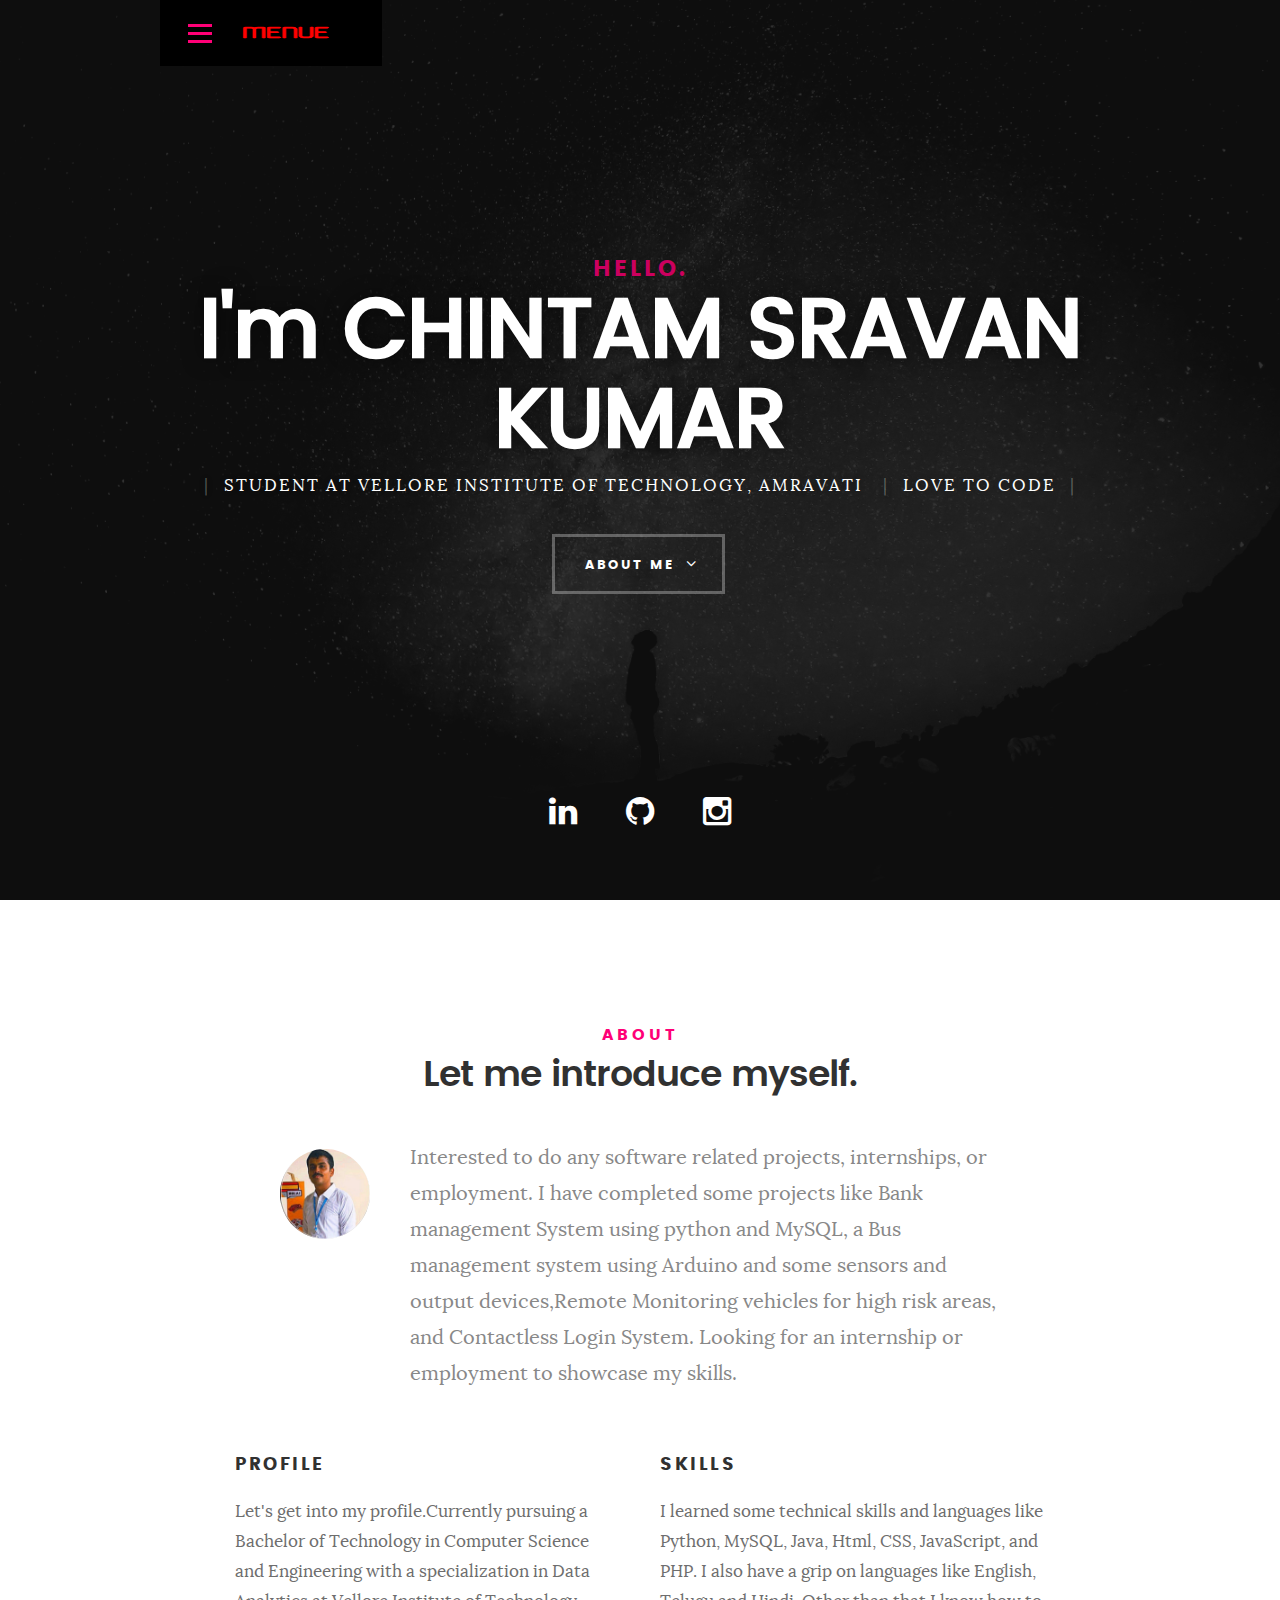
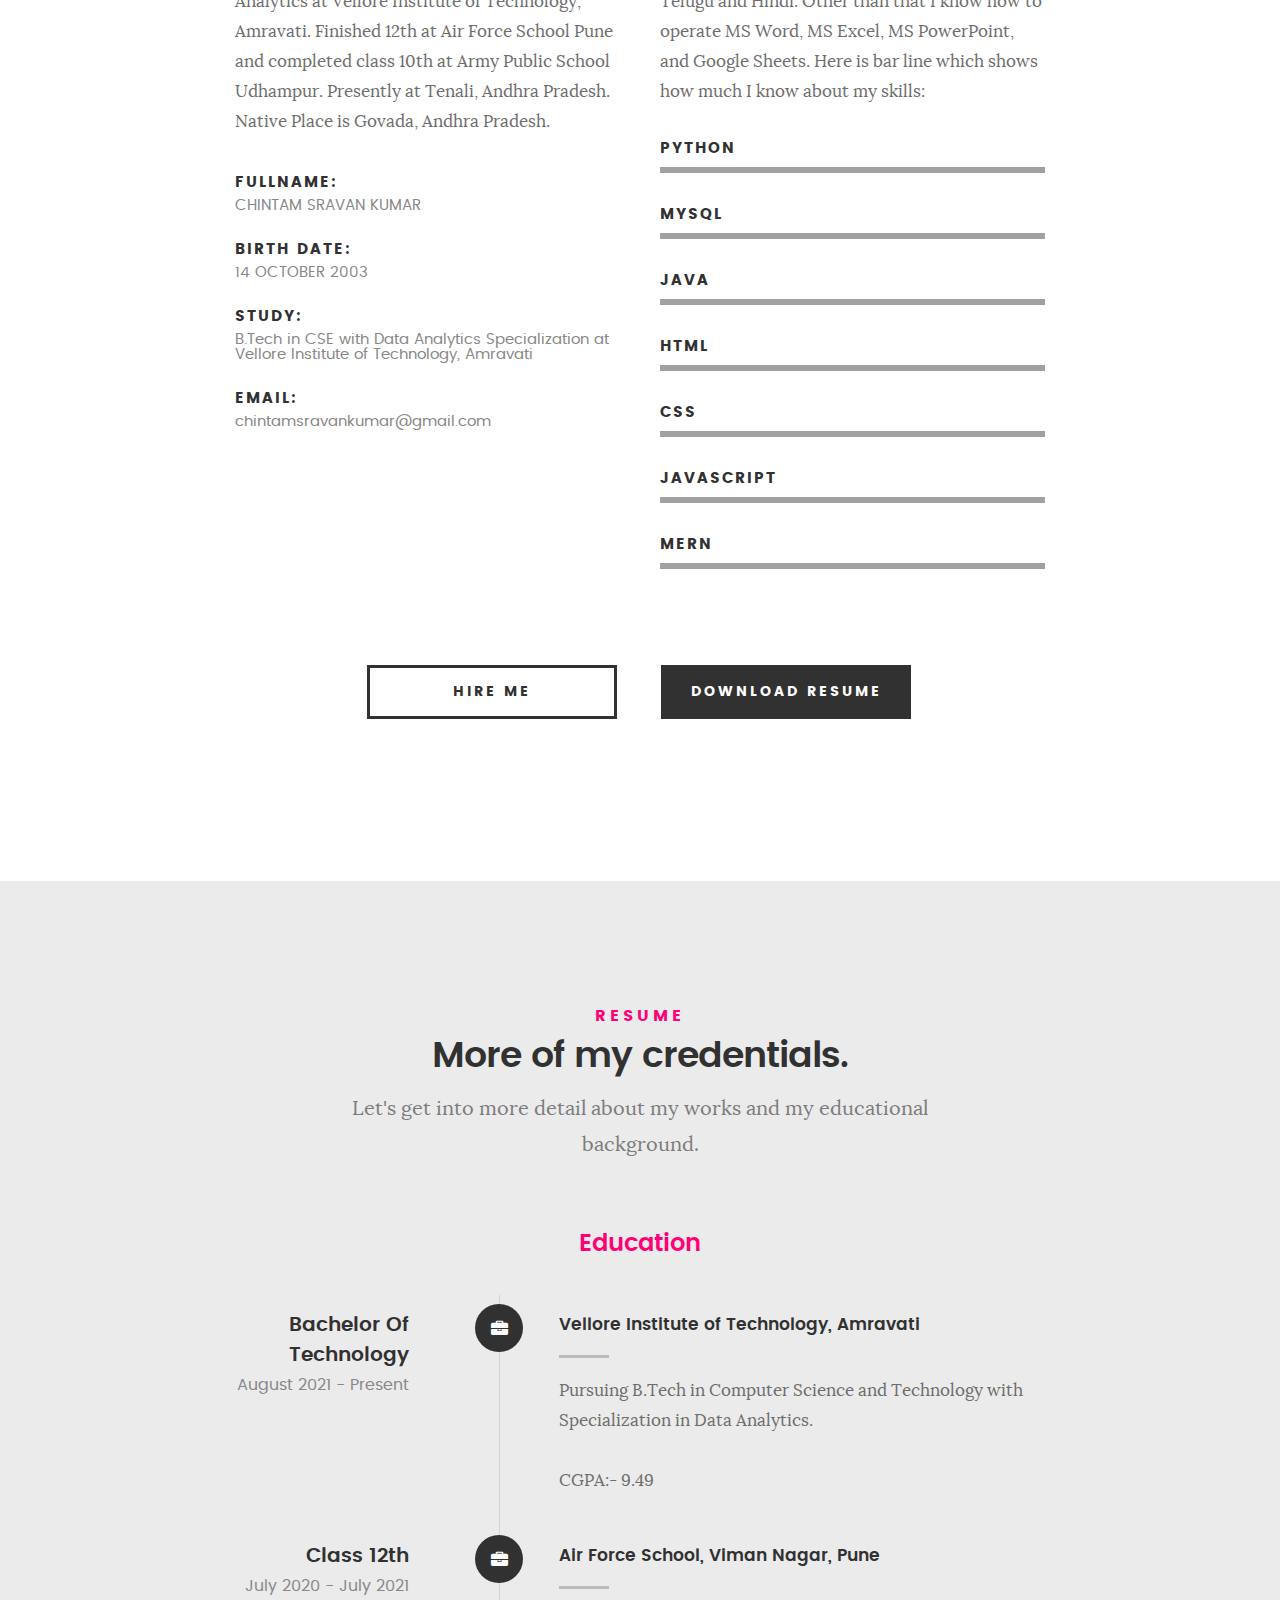
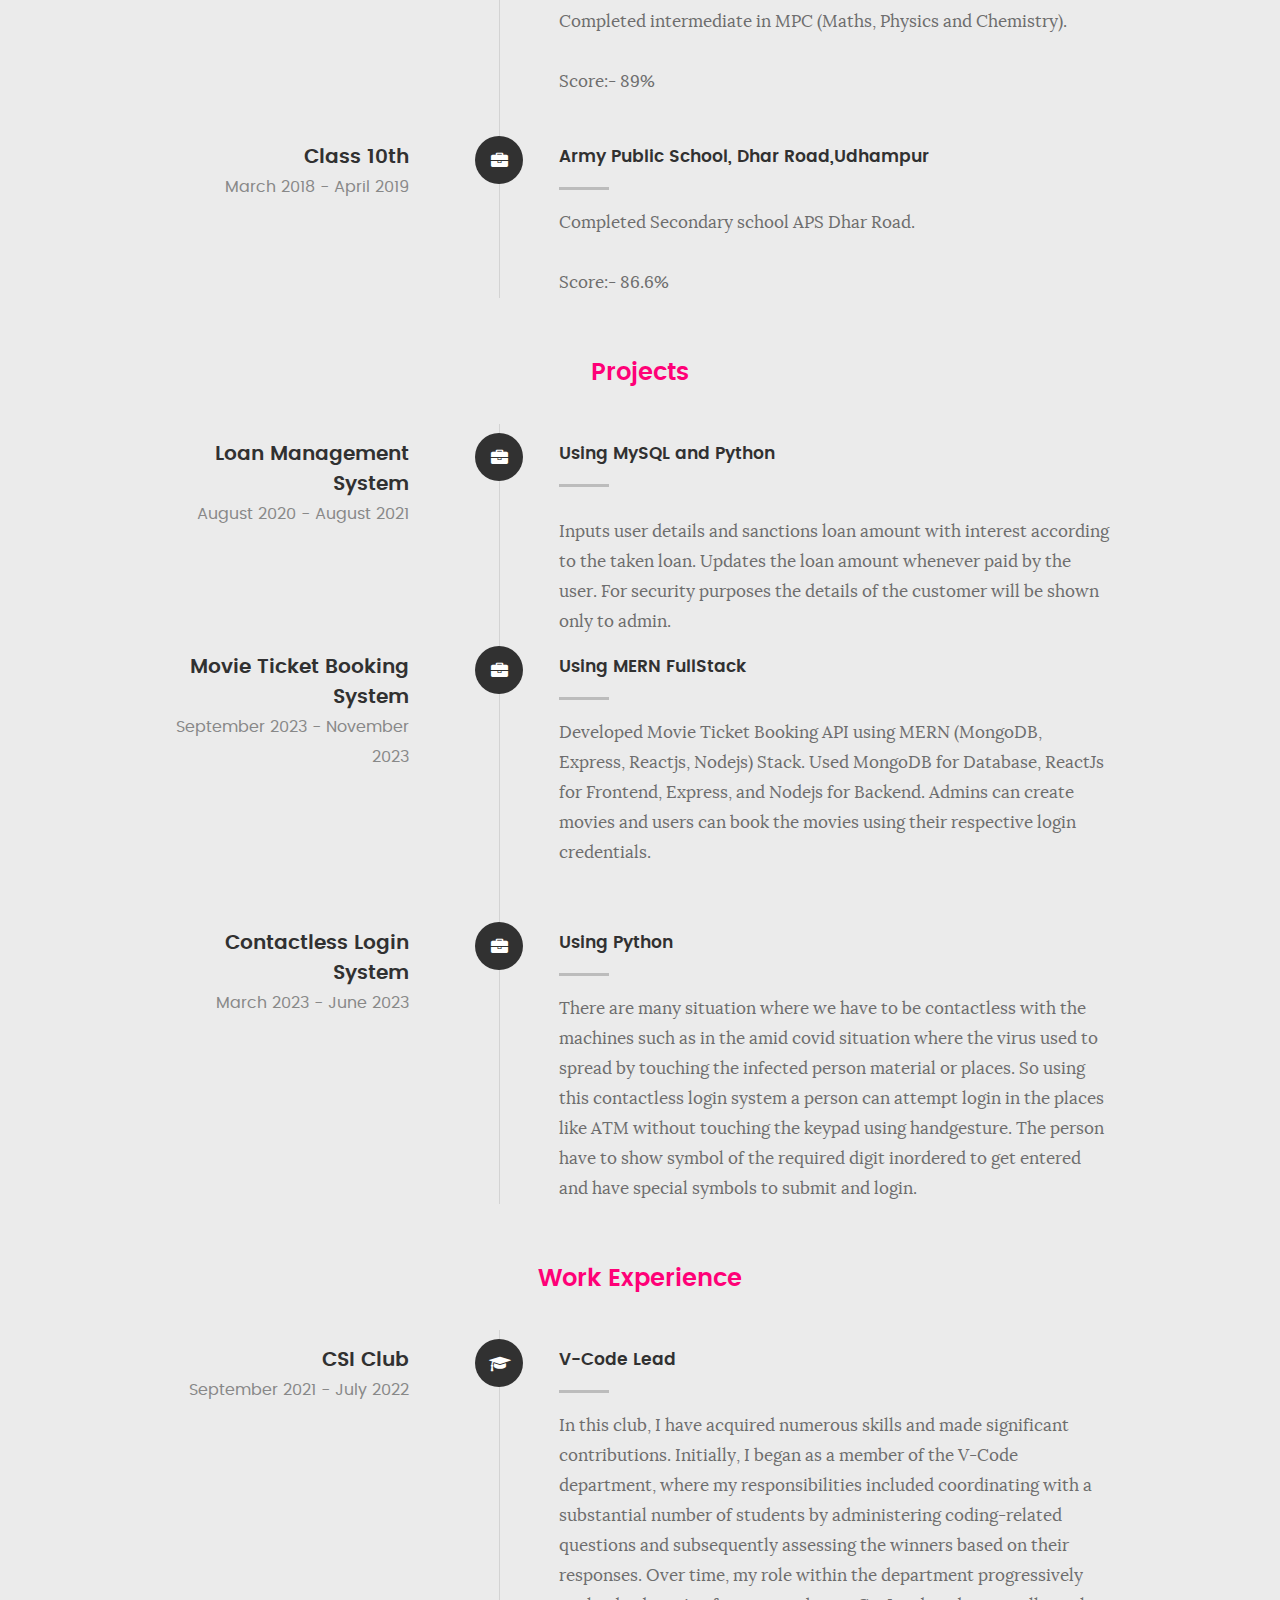
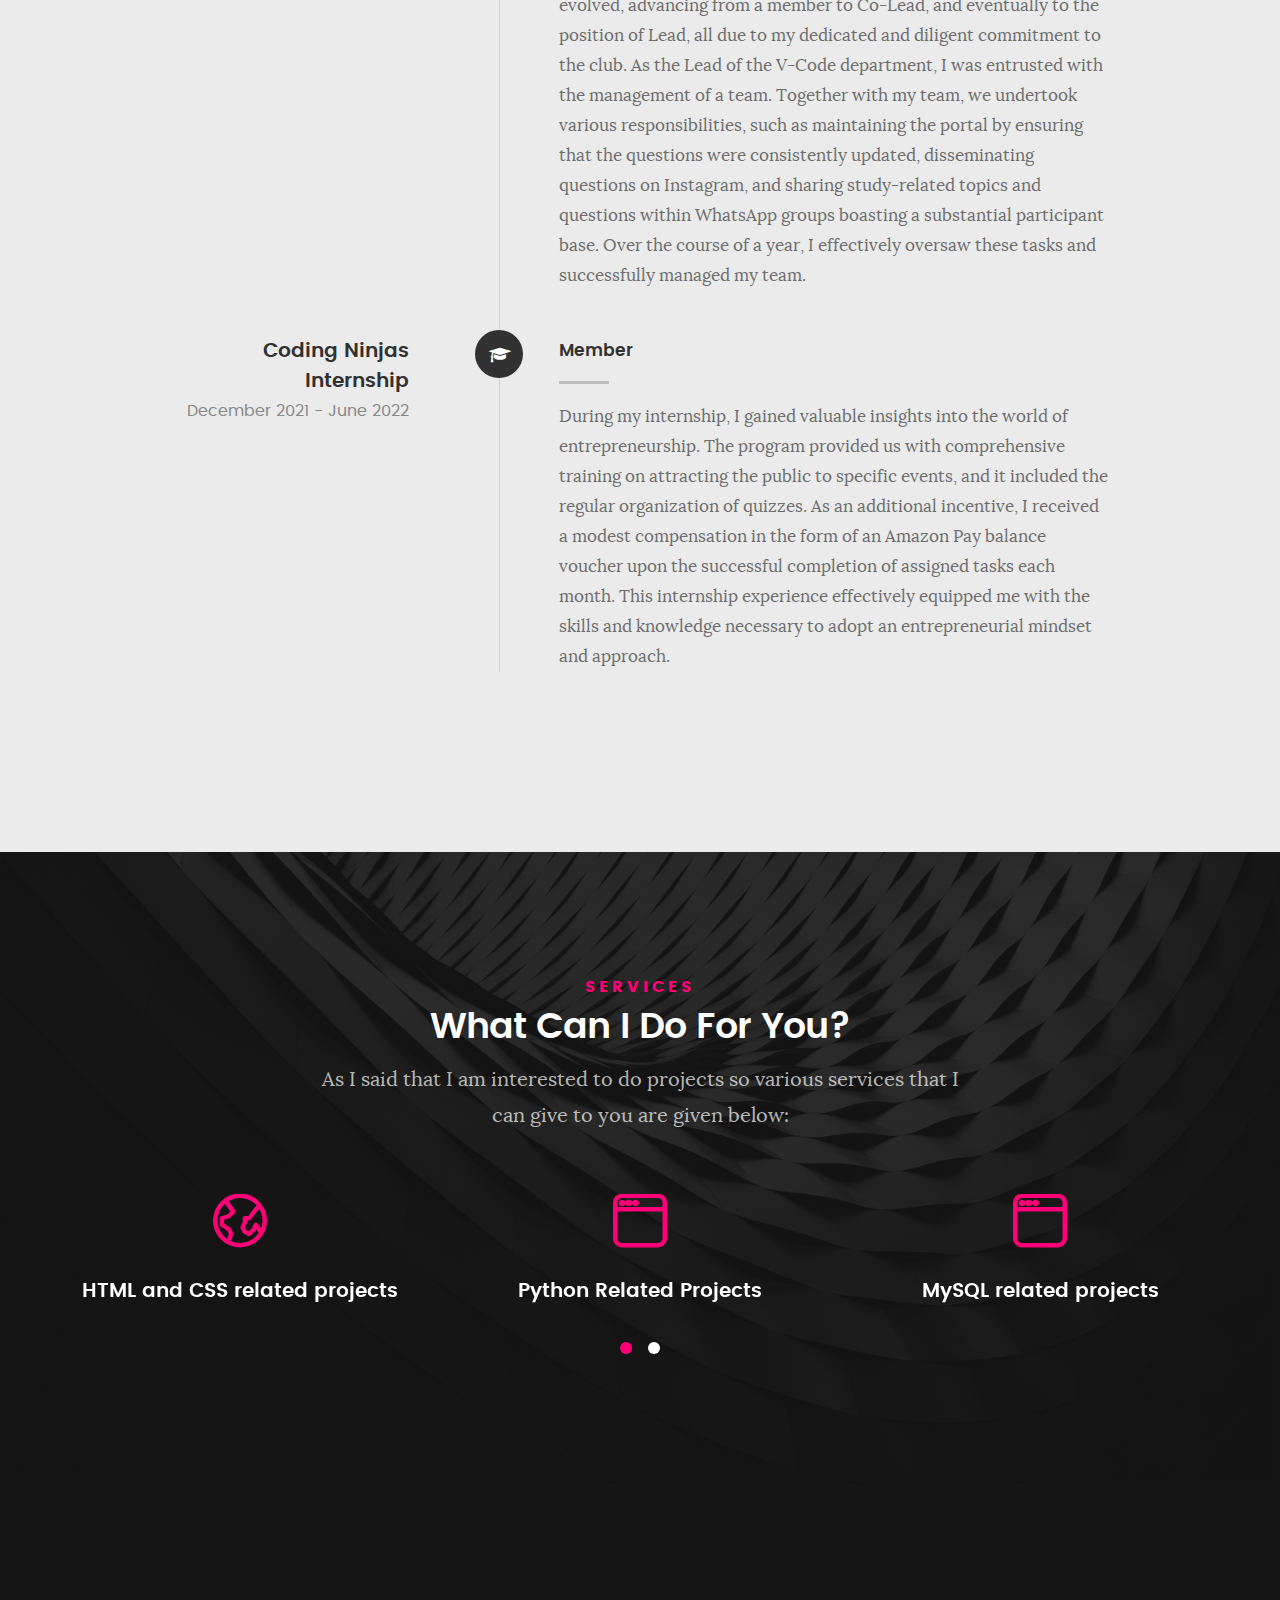
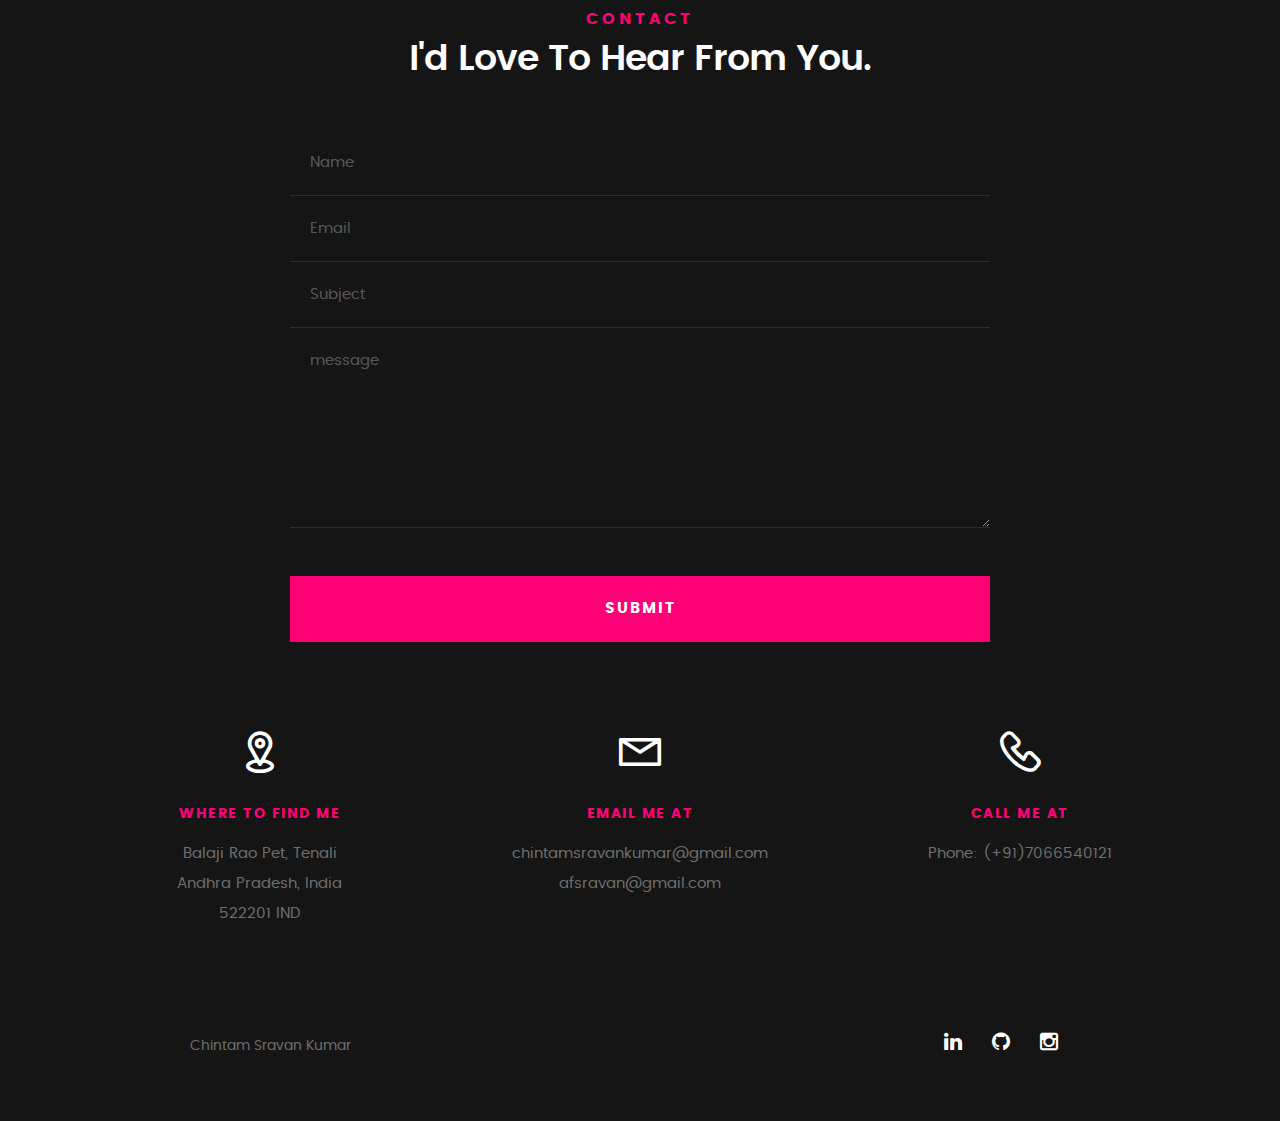
<file: index.html>
<!DOCTYPE html>
<html class="no-js" lang="en">
<head>
	<title>CHINTAM SRAVAN KUMAR</title>

   <link rel="stylesheet" href="css/base.css">  
   <link rel="stylesheet" href="css/main.css">
   <link rel="stylesheet" href="css/vendor.css">     

	<script src="js/modernizr.js"></script>
	<script src="js/pace.min.js"></script>

	<link rel="icon" type="image/png" href="favicon.jpg">

</head>

<body id="top">
   <header>   	
   	<div class="row">
   		<div class="top-bar">
   			<a class="menu-toggle" ><span>Menu</span></a>

	   		<div class="logo">
		         <a href="index.html">CHINTAM SRAVAN KUMAR</a>
		      </div>		      

		   	<nav id="main-nav-wrap">
					<ul class="main-navigation">
						<li class="current"><a class="smoothscroll"  href="#intro" title="">Home</a></li>
						<li><a class="smoothscroll"  href="#about" title="">About</a></li>
						<li><a class="smoothscroll"  href="#resume" title="">Resume</a></li>
						<li><a class="smoothscroll"  href="#services" title="">Services</a></li>					
						<li><a class="smoothscroll"  href="#contact" title="">Contact</a></li>	
					
					</ul>
				</nav>    		
   		</div>
   		
   	</div>		
   </header>

   <section id="intro">   

   	<div class="intro-overlay"></div>	

   	<div class="intro-content">
   		<div class="row">

   			<div class="col-twelve">

	   			<h5>Hello.</h5>
	   			<h1>I'm CHINTAM SRAVAN KUMAR</h1>

	   			<p class="intro-position">
	   				<span>STUDENT AT VELLORE INSTITUTE OF TECHNOLOGY, AMRAVATI </span>
	   				<span>LOVE TO CODE</span> 
	   			</p>

	   			<a class="button stroke smoothscroll"  href="#about" title="">About Me</a>

	   		</div>  
   			
   		</div>   		 		
   	</div>

   	<ul class="intro-social">        
         <li><a href="https://www.linkedin.com/in/chintam-sravan-kumar-ab81a021b/"><i class="fa fa-linkedin"></i></a></li>
         <li><a href="https://github.com/CHINTAM-SRAVAN"><i class="fa fa-github"></i></a></li>
		 <li><a href="https://www.instagram.com/chintam_sravan_kumar/"><i class="fa fa-instagram"></i></a></li>
      </ul>    	

   </section>
   <section id="about">  

   	<div class="row section-intro">
   		<div class="col-twelve">

   			<h5>About</h5>
   			<h1>Let me introduce myself.</h1>

   			<div class="intro-info">

   				<img src="favicon.jpg" alt="Profile Picture">

   				<p class="lead">Interested to do any software related projects, internships, or employment. I have completed some projects like Bank management System using python and MySQL, a Bus management system using Arduino and some sensors and output devices,Remote Monitoring vehicles for high risk areas, and Contactless Login System. Looking for an internship or employment to showcase my skills. </p>
   			</div>   			

   		</div>   		
   	</div>

   	<div class="row about-content">

   		<div class="col-six tab-full">

   			<h3>Profile</h3>
   			<p>Let's get into my profile.Currently pursuing a Bachelor of Technology in Computer Science and Engineering with a specialization in Data Analytics at Vellore Institute of Technology, Amravati.
				Finished 12th at Air Force School Pune and completed class 10th at Army Public School Udhampur. Presently at Tenali, Andhra Pradesh. Native Place is Govada, Andhra Pradesh.   </p>

   			<ul class="info-list">
   				<li>
   					<strong>Fullname:</strong>
   					<span>CHINTAM SRAVAN KUMAR</span>
   				</li>
   				<li>
   					<strong>Birth Date:</strong>
   					<span>14 OCTOBER 2003</span>
   				</li>
   				<li>
   					<strong>STUDY:</strong>
   					<span>B.Tech in CSE with Data Analytics Specialization at Vellore Institute of Technology, Amravati</span>
   				</li>
   				<li>
   					<strong>Email:</strong>
   					<span>chintamsravankumar@gmail.com</span>
   				</li>

   			</ul>

   		</div>

   		<div class="col-six tab-full">

   			<h3>Skills</h3>
   			<p>I learned some technical skills and languages like Python, MySQL, Java, Html, CSS, JavaScript, and PHP. I also have a grip on languages like English, Telugu and Hindi. Other than that I know how to operate MS Word, MS Excel, MS PowerPoint, and  Google Sheets. Here is bar line which shows how much I know about my skills:</p>

				<ul class="skill-bars">
				   <li>
				   	<strong>Python</strong>
				   </li>
				   <li>
				   	<strong>MySQL</strong>
				   </li>
				   <li>
				   	<strong>Java</strong>
				   </li>
				   <li>
				   	<strong>HTML</strong>
				   </li>
				   <li>
					<strong>CSS</strong>
				</li>
				<li>
					<strong>JavaScript</strong>
				</li>
				   <li>
				   	<strong>MERN</strong>
				   </li>
      
				</ul>	

   		</div>

   	</div>

   	<div class="row button-section">
   		<div class="col-twelve">
   			<a href="#contact" title="Hire Me" class="button stroke smoothscroll">Hire Me</a>
   			<a href="https://drive.google.com/file/d/11drgxHrhjRa9gvINmLvEAiro7k7YrZKr/view?usp=sharing" title="Download CV" class="button button-primary">Download Resume</a>
   		</div>   		
   	</div>

   </section>
	<section id="resume" class="grey-section">

		<div class="row section-intro">
   		<div class="col-twelve">

   			<h5>Resume</h5>
   			<h1>More of my credentials.</h1>

   			<p class="lead">Let's get into more detail about my works and my educational background.</p>

   		</div>   		
   	</div>
   	
   	<div class="row resume-timeline">

   		<div class="col-twelve resume-header">

   			<h2>Education</h2>

   		</div>

   		<div class="col-twelve">

   			<div class="timeline-wrap">

   				<div class="timeline-block">

	   				<div class="timeline-ico">
	   					<i class="fa fa-briefcase"></i>
	   				</div>

	   				<div class="timeline-header">
	   					<h3>Bachelor Of Technology</h3>
	   					<p>August 2021 - Present </p>
	   				</div>

	   				<div class="timeline-content">
	   					<h4>Vellore Institute of Technology, Amravati</h4>
	   					<p>Pursuing B.Tech in Computer Science and Technology with Specialization in Data Analytics.</p>
						<p>CGPA:- 9.49</p>
	   				</div>

	   			</div>

	   			<div class="timeline-block">

	   				<div class="timeline-ico">
	   					<i class="fa fa-briefcase"></i>
	   				</div>

	   				<div class="timeline-header">
	   					<h3>Class 12th</h3>
	   					<p>July 2020 - July 2021 </p>
	   				</div>

	   				<div class="timeline-content">
	   					<h4>Air Force School, Viman Nagar, Pune</h4>
	   					<p>Completed intermediate in MPC (Maths, Physics and Chemistry).</p>
						<p>Score:- 89%</p>
	   				</div>

	   			</div>

	   			<div class="timeline-block">

	   				<div class="timeline-ico">
	   					<i class="fa fa-briefcase"></i>
	   				</div>

	   				<div class="timeline-header">
	   					<h3>Class 10th</h3>
	   					<p>March 2018 - April 2019 </p>
	   				</div>

	   				<div class="timeline-content">
	   					<h4>Army Public School, Dhar Road,Udhampur</h4>
	   					<p>Completed Secondary school APS Dhar Road.</p>
						<p>Score:- 86.6%</p>
	   				</div>

	   			</div> 

   			</div> 			

   		</div> 
   		
   	</div> 
	   <div class="row resume-timeline">

		<div class="col-twelve resume-header">

			<h2>Projects</h2>

		</div>

		<div class="col-twelve">

			<div class="timeline-wrap">

				<div class="timeline-block">

					<div class="timeline-ico">
						<i class="fa fa-briefcase"></i>
					</div>

					<div class="timeline-header">
						<h3>Loan Management System</h3>
						<p>August 2020 - August 2021</p>
					</div>

					<div class="timeline-content">
						<h4>Using MySQL and Python</h4>
						<p></p>
						 Inputs user details and sanctions loan amount with interest according to the taken loan. Updates the loan amount whenever paid by the user. For security purposes the details of the customer will be shown only to admin.
					</div>

				</div>

				<div class="timeline-block">

					<div class="timeline-ico">
						<i class="fa fa-briefcase"></i>
					</div>

					<div class="timeline-header">
						<h3>Movie Ticket Booking System</h3>
						<p>September 2023 - November 2023</p>
					</div>

					<div class="timeline-content">
						<h4>Using MERN FullStack</h4>
						<p>Developed Movie Ticket Booking API using MERN (MongoDB, Express, Reactjs, Nodejs) Stack. Used MongoDB for Database, ReactJs for Frontend, Express, and Nodejs for Backend. Admins can create movies and users can book the movies using their respective login credentials.</p>
					</div>

				</div>
				
				<div class="timeline-block">

					
				</div>
				
				<div class="timeline-block">

					<div class="timeline-ico">
						<i class="fa fa-briefcase"></i>
					</div>

					<div class="timeline-header">
						<h3>Contactless Login System</h3>
						<p>March 2023 - June 2023</p>
					</div>

					<div class="timeline-content">
						<h4>Using Python</h4>
						<p>There are many situation where we have to be contactless with the machines such as in the amid covid situation where the virus used to spread by touching the infected person material or places. So using this contactless login system a person can attempt login in the places like ATM without touching the keypad using handgesture. The person have to show symbol of the required digit inordered to get entered and have special symbols to submit and login.</p>
					</div>

				</div>
			</div>  			
		</div>
		
	</div>
	<div class="row resume-timeline">

		<div class="col-twelve resume-header">

			<h2>Work Experience</h2>

		</div>

		<div class="col-twelve">

			<div class="timeline-wrap">

				<div class="timeline-block">

					<div class="timeline-ico">
						<i class="fa fa-graduation-cap"></i>
					</div>

					<div class="timeline-header">
						<h3>CSI Club</h3>
						<p>September 2021 - July 2022 </p>
					</div>

					<div class="timeline-content">
						<h4>V-Code Lead</h4>
						<p>In this club, I have acquired numerous skills and made significant contributions.
							 Initially, I began as a member of the V-Code department, where my responsibilities included coordinating with a substantial number of students by administering coding-related questions and subsequently assessing the winners based on their responses.
							 Over time, my role within the department progressively evolved, advancing from a member to Co-Lead, and eventually to the position of Lead, all due to my dedicated and diligent commitment to the club.
							As the Lead of the V-Code department, I was entrusted with the management of a team. Together with my team, we undertook various responsibilities, such as maintaining the portal by ensuring that the questions were consistently updated, disseminating questions on Instagram, and sharing study-related topics and questions within WhatsApp groups boasting a substantial participant base.
							 Over the course of a year, I effectively oversaw these tasks and successfully managed my team. 
					 </p>
					</div>

				</div> 

				<div class="timeline-block">

					<div class="timeline-ico">
						<i class="fa fa-graduation-cap"></i>
					</div>

					<div class="timeline-header">
						<h3>Coding Ninjas Internship</h3>
						<p>December 2021 - June 2022</p>
					</div>

					<div class="timeline-content">
						<h4>Member</h4>
						<p>During my internship, I gained valuable insights into the world of entrepreneurship.
							 The program provided us with comprehensive training on attracting the public to specific events, and it included the regular organization of quizzes.
							  As an additional incentive, I received a modest compensation in the form of an Amazon Pay balance voucher upon the successful completion of assigned tasks each month. 
							 This internship experience effectively equipped me with the skills and knowledge necessary to adopt an entrepreneurial mindset and approach.</p>
					</div>

				

			</div>			

		</div>
		
	</div>
		
	</section>


	<section id="services">

		<div class="overlay"></div>

		<div class="row section-intro">
   		<div class="col-twelve">

   			<h5>Services</h5>
   			<h1>What Can I Do For You?</h1>

   			<p class="lead">As I said that I am interested to do projects so various services that I can give to you are given below: </p>

   		</div>   		
   	</div>

   	<div class="row services-content">

   		<div id="owl-slider" class="owl-carousel services-list">

	      	<div class="service">	

	      		<span class="icon"><i class="icon-earth"></i></span>            

	            <div class="service-content">	

	            	 <h3>HTML and CSS related projects</h3>
	         		
	         	</div> 	         	 

				</div>

				<div class="service">	

					<span class="icon"><i class="icon-window"></i></span>                          

	            <div class="service-content">	

	            	<h3>Python Related Projects</h3>  

		          

	            </div>	                          

			   </div>

			   <div class="service">

			   	<span class="icon"><i class="icon-window"></i></span>		            

	            <div class="service-content">

	            	<h3>MySQL related projects</h3>
					
	            </div> 	            	               

			   </div>

				<div class="service">

					<span class="icon"><i class="icon-toggles"></i></span>	              

	            <div class="service-content">

	            	<h3>Java Related Projects</h3>

	            </div>                

				</div>

			   <div class="service">

			   	<span class="icon"><i class="icon-image"></i></span>	            

	            <div class="service-content">

	            	<h3>Web Development Projects</h3>

	            </div>	               

			   </div>

			   <div class="service">

			   	<span class="icon"><i class="icon-window"></i></span>	   	           

	            <div class="service-content">

	            	 <h3>Python + MySQL Related Projects</h3>
	        			
	            </div>	               

			   </div>

	      </div> 
   		
   	</div>
		
	</section>


	

	<section id="contact">

		<div class="row section-intro">
   		<div class="col-twelve">

   			<h5>Contact</h5>
   			<h1>I'd Love To Hear From You.</h1>

   			

   		</div> 
   	</div> 

   	<div class="row contact-form">

   		<div class="col-twelve">

            <!-- form -->
            <!-- <form onsubmit="Mail(); reset(); return false;"> -->
			<form action="https://formsubmit.co/chintamsravankumar@gmail.com" method="POST">
      			<fieldset>

                  <div class="form-field">
 						   <input name="Name" type="text" id="Name" placeholder="Name" value="" minlength="2" required="">
                  </div>
                  <div class="form-field">
	      			   <input name="Email" type="email" id="Email" placeholder="Email" value="" required="">
	               </div>
                  <div class="form-field">
	     				   <input name="Subject" type="text" id="Subject" placeholder="Subject" value="">
	               </div>                       
                  <div class="form-field">
	                 	<textarea name="Message" id="Message" placeholder="message" rows="10" cols="50" required=""></textarea>
	               </div>      
				   <input type="hidden" name="_captcha" value="false">
				   <input type="hidden" name="_next" value="https://chintam-sravan.github.io/Portfolio/thanks.html">           
                 <div class="form-field">
					 <button type="submit" class="submitform">Submit</button>

                  </div>

      			</fieldset>
      		</form>
         </div>
   	</div>

   	<div class="row contact-info">

   		<div class="col-four tab-full">

   			<div class="icon">
   				<i class="icon-pin"></i>
   			</div>

   			<h5>Where to find me</h5>

   			<p>
            Balaji Rao Pet, Tenali<br>
            Andhra Pradesh, India<br>
            522201 IND
            </p>

   		</div>

   		<div class="col-four tab-full collapse">

   			<div class="icon">
   				<i class="icon-mail"></i>
   			</div>

   			<h5>Email Me At</h5>

   			<p>chintamsravankumar@gmail.com<br>
			   	afsravan@gmail.com			     
			   </p>

   		</div>

   		<div class="col-four tab-full">

   			<div class="icon">
   				<i class="icon-phone"></i>
   			</div>

   			<h5>Call Me At</h5>

   			<p>Phone: (+91)7066540121<br>
			   </p>

   		</div>
   		
   	</div> 
		
	</section> 

   <footer>
     	<div class="row">

     		<div class="col-six tab-full pull-right social">

     			<ul class="footer-social">        
					<li><a href="https://www.linkedin.com/in/chintam-sravan-kumar-ab81a021b/"><i class="fa fa-linkedin"></i></a></li>
         <li><a href="https://github.com/CHINTAM-SRAVAN"><i class="fa fa-github"></i></a></li>
		 <li><a href="https://www.instagram.com/chintam_sravan_kumar/"><i class="fa fa-instagram"></i></a></li>
			   </ul> 
	      		
	      </div>
		  <p>Chintam Sravan Kumar</p>

	      	<div id="go-top">
		         <a class="smoothscroll" title="Back to Top" href="#top"><i class="fa fa-long-arrow-up"></i></a>
		      </div>

      	</div>   	
   </footer>  



   <script src="js/jquery-2.1.3.min.js"></script>
   <script src="js/plugins.js"></script>
   <script src="js/main.js"></script>
</body>

</html>
</file>
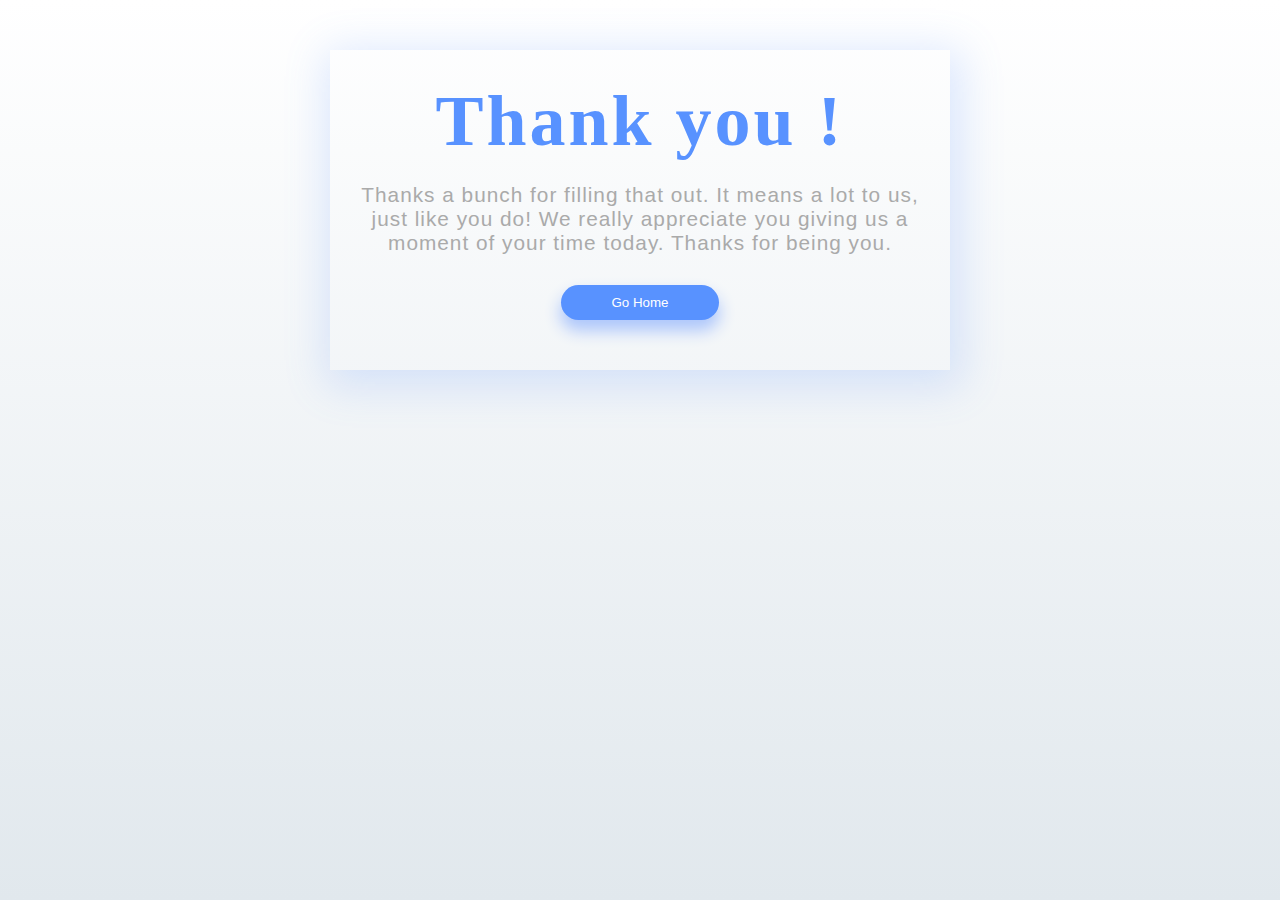
<file: thanks.html>
<!DOCTYPE html>
<html lang="en">
<head>
    <meta charset="UTF-8">
    <meta name="viewport" content="width=device-width, initial-scale=1.0">
    <title>CHINTAM SRAVAN KUMAR</title>
    <link rel="icon" type="image/png" href="favicon.jpg">
    
    <style>
        *{
              box-sizing:border-box;
             /* outline:1px solid ;*/
            }
            body{
            background: #ffffff;
            background: linear-gradient(to bottom, #ffffff 0%,#e1e8ed 100%);
            filter: progid:DXImageTransform.Microsoft.gradient( startColorstr='#ffffff', endColorstr='#e1e8ed',GradientType=0 );
                height: 100%;
                    margin: 0;
                    background-repeat: no-repeat;
                    background-attachment: fixed;
              
            }
            
            .wrapper-1{
              width:100%;
              height:100vh;
              display: flex;
            flex-direction: column;
            }
            .wrapper-2{
              padding :30px;
              text-align:center;
            }
            h1{
                font-family: 'Kaushan Script', cursive;
              font-size:4em;
              letter-spacing:3px;
              color:#5892FF ;
              margin:0;
              margin-bottom:20px;
            }
            .wrapper-2 p{
              margin:0;
              font-size:1.3em;
              color:#aaa;
              font-family: 'Source Sans Pro', sans-serif;
              letter-spacing:1px;
            }
            .go-home{
              color:#fff;
              background:#5892FF;
              border:none;
              padding:10px 50px;
              margin:30px 0;
              border-radius:30px;
              text-transform:capitalize;
              box-shadow: 0 10px 16px 1px rgba(174, 199, 251, 1);
            }
            .footer-like{
              margin-top: auto; 
              background:#D7E6FE;
              padding:6px;
              text-align:center;
            }
            .footer-like p{
              margin:0;
              padding:4px;
              color:#5892FF;
              font-family: 'Source Sans Pro', sans-serif;
              letter-spacing:1px;
            }
            .footer-like p a{
              text-decoration:none;
              color:#5892FF;
              font-weight:600;
            }
            
            @media (min-width:360px){
              h1{
                font-size:4.5em;
              }
              .go-home{
                margin-bottom:20px;
              }
            }
            
            @media (min-width:600px){
              .content{
              max-width:1000px;
              margin:0 auto;
            }
              .wrapper-1{
              height: initial;
              max-width:620px;
              margin:0 auto;
              margin-top:50px;
              box-shadow: 4px 8px 40px 8px rgba(88, 146, 255, 0.2);
            }
              
            }
    </style>
</head>
<body>
    <div class=content>
  <div class="wrapper-1">
    <div class="wrapper-2">
      <h1>Thank you !</h1>
      <p>Thanks a bunch for filling that out. It means a lot to us, just like you do! We really appreciate you giving us a moment of your time today. Thanks for being you.  </p>
      <button class="go-home" onclick="window.location.href='https://chintam-sravan.github.io/Portfolio/';">go home</button>
    </div>
</div>
</div>

</body>
</html>
</file>
<file: css/base.css>
/**
 * =================================================================== 
 *
 *  Kards v1.0 Base Stylesheet
 *  url: styleshout.com
 *  03-01-2016
 *  ------------------------------------------------------------------
 *  TOC:
 *  01. reset
 *  02. basic/base setup styles
 *  03. grid
 *  04. MISC
 *
 * =================================================================== 
 */

/** 
 * ===================================================================
 * 01. reset - normalize.css v3.0.2 | MIT License | git.io/normalize
 *
 * ------------------------------------------------------------------- 
 */
html {
	font-family: sans-serif;
	-ms-text-size-adjust: 100%;
	-webkit-text-size-adjust: 100%;
}

body {
	margin: 0;
}

article,
aside,
details,
figcaption,
figure,
footer,
header,
hgroup,
main,
menu,
nav,
section,
summary {
	display: block;
}

audio,
canvas,
progress,
video {
	display: inline-block;
	vertical-align: baseline;
}

audio:not([controls]) {
	display: none;
	height: 0;
}

[hidden],
template {
	display: none;
}

a {
	background: transparent;
}

a:active,
a:hover {
	outline: 0;
}

abbr[title] {
	border-bottom: 1px dotted;
}

b,
strong {
	font-weight: bold;
}

dfn {
	font-style: italic;
}

h1 {
	font-size: 2em;
	margin: 0.67em 0;
}

mark {
	background: #ff0;
	color: #000;
}

small {
	font-size: 80%;
}

sub,
sup {
	font-size: 75%;
	line-height: 0;
	position: relative;
	vertical-align: baseline;
}

sup {
	top: -0.5em;
}

sub {
	bottom: -0.25em;
}

img {
	border: 0;
}

svg:not(:root) {
	overflow: hidden;
}

figure {
	margin: 1em 40px;
}

hr {
	-moz-box-sizing: content-box;
	box-sizing: content-box;
	height: 0;
}

pre {
	overflow: auto;
}

code,
kbd,
pre,
samp {
	font-family: monospace, monospace;
	font-size: 1em;
}

button,
input,
optgroup,
select,
textarea {
	color: inherit;
	font: inherit;
	margin: 0;
}

button {
	overflow: visible;
}

button,
select {
	text-transform: none;
}

button,
html input[type="button"],
input[type="reset"],
input[type="submit"] {
	-webkit-appearance: button;
	cursor: pointer;
}

button[disabled],
html input[disabled] {
	cursor: default;
}

button::-moz-focus-inner,
input::-moz-focus-inner {
	border: 0;
	padding: 0;
}

input {
	line-height: normal;
}

input[type="checkbox"],
input[type="radio"] {
	box-sizing: border-box;
	padding: 0;
}

input[type="number"]::-webkit-inner-spin-button,
input[type="number"]::-webkit-outer-spin-button {
	height: auto;
}

input[type="search"] {
	-webkit-appearance: textfield;
	-moz-box-sizing: content-box;
	-webkit-box-sizing: content-box;
	box-sizing: content-box;
}

input[type="search"]::-webkit-search-cancel-button,
input[type="search"]::-webkit-search-decoration {
	-webkit-appearance: none;
}

fieldset {
	border: 1px solid #c0c0c0;
	margin: 0 2px;
	padding: 0.35em 0.625em 0.75em;
}

legend {
	border: 0;
	padding: 0;
}

textarea {
	overflow: auto;
}

optgroup {
	font-weight: bold;
}

table {
	border-collapse: collapse;
	border-spacing: 0;
}

td,
th {
	padding: 0;
}

/** 
 * ===================================================================
 * 02. basic/base setup styles - (_basic.scss)
 *
 * ------------------------------------------------------------------- 
 */
html {
	font-size: 62.5%;
	box-sizing: border-box;
}

*,
*::before,
*::after {
	box-sizing: inherit;
}

body {
	font-weight: normal;
	line-height: 1;
	text-rendering: optimizeLegibility;
	word-wrap: break-word;
	-webkit-overflow-scrolling: touch;
	-webkit-text-size-adjust: none;
}

body,
input,
button {
	-moz-osx-font-smoothing: grayscale;
	-webkit-font-smoothing: antialiased;
}

/**
 * Media - (_basic.scss)
 * ------------------------------------------------------------------- 
 */
img,
video {
	max-width: 100%;
	height: auto;
}

/**
 * Typography resets - (_basic.scss)
 * ------------------------------------------------------------------- 
 */
div,
dl,
dt,
dd,
ul,
ol,
li,
h1,
h2,
h3,
h4,
h5,
h6,
pre,
form,
p,
blockquote,
th,
td {
	margin: 0;
	padding: 0;
}

h1,
h2,
h3,
h4,
h5,
h6 {
	-webkit-font-variant-ligatures: common-ligatures;
	-moz-font-variant-ligatures: common-ligatures;
	font-variant-ligatures: common-ligatures;
	text-rendering: optimizeLegibility;
}

em,
i {
	font-style: italic;
	line-height: inherit;
}

strong,
b {
	font-weight: bold;
	line-height: inherit;
}

small {
	font-size: 60%;
	line-height: inherit;
}

ol,
ul {
	list-style: none;
}

li {
	display: block;
}

/**
 * links - (_basic.scss)
 * ------------------------------------------------------------------- 
 */
a {
	text-decoration: none;
	line-height: inherit;
}

a img {
	border: none;
}

/**
 * inputs - (_basic.scss)
 * ------------------------------------------------------------------- 
 */
fieldset {
	margin: 0;
	padding: 0;
}

input[type="email"],
input[type="number"],
input[type="search"],
input[type="text"],
input[type="tel"],
input[type="url"],
input[type="password"],
textarea {
	-webkit-appearance: none;
	-moz-appearance: none;
	-ms-appearance: none;
	-o-appearance: none;
	appearance: none;
}

/** 
 * ===================================================================
 * 03. grid - (_grid.scss)
 *
 * ------------------------------------------------------------------- 
 */
.row {
	width: 94%;
	max-width: 1140px;
	margin: 0 auto;
}

.row:before,
.row:after {
	content: "";
	display: table;
}

.row:after {
	clear: both;
}

.row .row {
	width: auto;
	max-width: none;
	margin-left: -20px;
	margin-right: -20px;
}

[class*="col-"],
.bgrid {
	float: left;
}

[class*="col-"] + [class*="col-"].end {
	float: right;
}

[class*="col-"] {
	padding: 0 20px;
}

.col-one {
	width: 8.33333%;
}

.col-two,
.col-1-6 {
	width: 16.66667%;
}

.col-three,
.col-1-4 {
	width: 25%;
}

.col-four,
.col-1-3 {
	width: 33.33333%;
}

.col-five {
	width: 41.66667%;
}

.col-six,
.col-1-2 {
	width: 50%;
}

.col-seven {
	width: 58.33333%;
}

.col-eight,
.col-2-3 {
	width: 66.66667%;
}

.col-nine,
.col-3-4 {
	width: 75%;
}

.col-ten,
.col-5-6 {
	width: 83.33333%;
}

.col-eleven {
	width: 91.66667%;
}

.col-twelve,
.col-full {
	width: 100%;
}

/**
 * small screens - (_grid.scss)
 * --------------------------------------------------------------- 
 */
@media screen and (max-width:1024px) {
	.row .row {
		margin-left: -18px;
		margin-right: -18px;
	}

	[class*="col-"] {
		padding: 0 18px;
	}

}

/**
 * tablets - (_grid.scss)
 * --------------------------------------------------------------- 
 */
@media screen and (max-width:768px) {
	.row {
		width: auto;
		padding-left: 30px;
		padding-right: 30px;
	}

	.row .row {
		padding-left: 0;
		padding-right: 0;
		margin-left: -15px;
		margin-right: -15px;
	}

	[class*="col-"] {
		padding: 0 15px;
	}

	.tab-1-4 {
		width: 25%;
	}

	.tab-1-3 {
		width: 33.33333%;
	}

	.tab-1-2 {
		width: 50%;
	}

	.tab-2-3 {
		width: 66.66667%;
	}

	.tab-3-4 {
		width: 75%;
	}

	.tab-full {
		width: 100%;
	}

}

/**
 * large mobile devices - (_grid.scss)
 * --------------------------------------------------------------- 
 */
@media screen and (max-width:600px) {
	.row {
		padding-left: 25px;
		padding-right: 25px;
	}

	.row .row {
		margin-left: -10px;
		margin-right: -10px;
	}

	[class*="col-"] {
		padding: 0 10px;
	}

	.mob-1-4 {
		width: 25%;
	}

	.mob-1-2 {
		width: 50%;
	}

	.mob-3-4 {
		width: 75%;
	}

	.mob-full {
		width: 100%;
	}

}

/**
 * small mobile devices - (_grid.scss)
 * --------------------------------------------------------------- 
 */
@media screen and (max-width:400px) {
	.row .row {
		padding-left: 0;
		padding-right: 0;
		margin-left: 0;
		margin-right: 0;
	}

	[class*="col-"] {
		width: 100% !important;
		float: none !important;
		clear: both !important;
		margin-left: 0;
		margin-right: 0;
		padding: 0;
	}

	[class*="col-"] + [class*="col-"].end {
		float: none;
	}

}

/** 
 * ===================================================================
 * block grids - (_grid.scss)
 *
 * ------------------------------------------------------------------- 
 */
[class*="block-"]:before,
[class*="block-"]:after {
	content: "";
	display: table;
}

[class*="block-"]:after {
	clear: both;
}

.block-1-6 .bgrid {
	width: 16.66667%;
}

.block-1-4 .bgrid {
	width: 25%;
}

.block-1-3 .bgrid {
	width: 33.33333%;
}

.block-1-2 .bgrid {
	width: 50%;
}

/**
 * Clearing for block grid columns. Allow columns with 
 * different heights to align properly.
 */
.block-1-6 .bgrid:nth-child(6n+1),
.block-1-4 .bgrid:nth-child(4n+1),
.block-1-3 .bgrid:nth-child(3n+1),
.block-1-2 .bgrid:nth-child(2n+1) {
	clear: both;
}

/**
 * small screens - (_grid.scss)
 * --------------------------------------------------------------- 
 */
@media screen and (max-width:1024px) {
	.block-s-1-6 .bgrid {
		width: 16.66667%;
	}

	.block-s-1-4 .bgrid {
		width: 25%;
	}

	.block-s-1-3 .bgrid {
		width: 33.33333%;
	}

	.block-s-1-2 .bgrid {
		width: 50%;
	}

	.block-s-full .bgrid {
		width: 100%;
		clear: both;
	}

	[class*="block-s-"] .bgrid:nth-child(n) {
		clear: none;
	}

	.block-s-1-6 .bgrid:nth-child(6n+1),
	.block-s-1-4 .bgrid:nth-child(4n+1),
	.block-s-1-3 .bgrid:nth-child(3n+1),
	.block-s-1-2 .bgrid:nth-child(2n+1) {
		clear: both;
	}

}

/**
 * tablets - (_grid.scss)
 * --------------------------------------------------------------- 
 */
@media screen and (max-width:768px) {
	.block-tab-1-6 .bgrid {
		width: 16.66667%;
	}

	.block-tab-1-4 .bgrid {
		width: 25%;
	}

	.block-tab-1-3 .bgrid {
		width: 33.33333%;
	}

	.block-tab-1-2 .bgrid {
		width: 50%;
	}

	.block-tab-full .bgrid {
		width: 100%;
		clear: both;
	}

	[class*="block-tab-"] .bgrid:nth-child(n) {
		clear: none;
	}

	.block-tab-1-6 .bgrid:nth-child(6n+1),
	.block-tab-1-4 .bgrid:nth-child(4n+1),
	.block-tab-1-3 .bgrid:nth-child(3n+1),
	.block-tab-1-2 .bgrid:nth-child(2n+1) {
		clear: both;
	}

}

/**
 * large mobile devices - (_grid.scss)
 * --------------------------------------------------------------- 
 */
@media screen and (max-width:600px) {
	.block-mob-1-6 .bgrid {
		width: 16.66667%;
	}

	.block-mob-1-4 .bgrid {
		width: 25%;
	}

	.block-mob-1-3 .bgrid {
		width: 33.33333%;
	}

	.block-mob-1-2 .bgrid {
		width: 50%;
	}

	.block-mob-full .bgrid {
		width: 100%;
		clear: both;
	}

	[class*="block-mob-"] .bgrid:nth-child(n) {
		clear: none;
	}

	.block-mob-1-6 .bgrid:nth-child(6n+1),
	.block-mob-1-4 .bgrid:nth-child(4n+1),
	.block-mob-1-3 .bgrid:nth-child(3n+1),
	.block-mob-1-2 .bgrid:nth-child(2n+1) {
		clear: both;
	}

}

/**
 * stack on small mobile devices - (_grid.scss)
 * --------------------------------------------------------------- 
 */
@media screen and (max-width:400px) {
	.stack .bgrid {
		width: 100% !important;
		float: none !important;
		clear: both !important;
		margin-left: 0;
		margin-right: 0;
	}

}

/** 
 * ===================================================================
 * 04. MISC  - (_grid.scss)
 *
 * ------------------------------------------------------------------- 
 */

/**
 * Clearing - (http://nicolasgallagher.com/micro-clearfix-hack/
 */
.group:before,
.group:after {
	content: "";
	display: table;
}

.group:after {
	clear: both;
}

/**
 * Misc Helper Styles 
 */
.hide {
	display: none;
}

.invisible {
	visibility: hidden;
}

.antialiased {
	-webkit-font-smoothing: antialiased;
	-moz-osx-font-smoothing: grayscale;
}

.remove-bottom {
	margin-bottom: 0;
}

.half-bottom {
	margin-bottom: 1.5rem !important;
}

.add-bottom {
	margin-bottom: 3rem !important;
}

.no-border {
	border: none;
}

.full-width {
	width: 100%;
}

.text-center {
	text-align: center;
}

.text-left {
	text-align: left;
}

.text-right {
	text-align: right;
}

.pull-left {
	float: left;
}

.pull-right {
	float: right;
}

.align-center {
	margin-left: auto;
	margin-right: auto;
	text-align: center;
}

/*# sourceMappingURL=base.css.map */
</file>
<file: css/main.css>
/**
 * =================================================================== 
 *
 *  Kards v1.0 Main Stylesheet
 *  url: styleshout.com
 *  03-01-2016
 *  ------------------------------------------------------------------
 *  TOC:
 *  01. webfonts and iconfonts
 *  02. base style overrides
 *  03. typography & general theme styles
 *  04. preloader
 *  05. forms
 *  06. buttons 
 *  07. other components
 *  08. common styles
 *  09. header styles
 *  10. intro
 *  11. about
 *  12. resume
 *  13. portfolio
 *  14. call-to-action section
 *  15. services
 *  16. stats
 *  17. contact
 *  18. footer
 *
 * =================================================================== 
 */


/** 
 * ===================================================================
 * 01. webfonts and iconfonts - (_document-setup.scss)
 *
 * ------------------------------------------------------------------- 
 */
@import url("fonts.css");
@import url("font-awesome/css/font-awesome.min.css");
@import url("micons/micons.css");


/** 
 * ===================================================================
 * 02. base style overrides - (_document-setup.scss)
 *
 * ------------------------------------------------------------------- 
 */
html {
	font-size: 10px;
}

@media only screen and (max-width:1024px) {
	html {
		font-size: 9.411764705882353px;
	}
}
@media only screen and (max-width:768px) {
	html {
		font-size: 10px;
	}
}
@media only screen and (max-width:400px) {
	html {
		font-size: 9.411764705882353px;
	}
}

html, body {
	height: 100%;
}
body {
	background: #151515;
	font-family: "lora-regular", serif;
	font-size: 1.7rem;
	line-height: 3rem;
	color: #6e6e6e;
}

/**
 * links - (_document-setup.scss)
 * -------------------------------------------------------------------
 */
a, a:visited {
	color: #000000;
	-moz-transition: all 0.3s ease-in-out;
	-o-transition: all 0.3s ease-in-out;
	-webkit-transition: all 0.3s ease-in-out;
	-ms-transition: all 0.3s ease-in-out;
	transition: all 0.3s ease-in-out;
}
a:hover, a:focus, a:active {
	color: #FF0077;
	outline: 0;
}

/** 
 * ===================================================================
 * 03. typography & general theme styles - (_document-setup.scss)
 *
 * ------------------------------------------------------------------- 
 */
h1, h2, h3, h4, h5, h6, .h01, .h02, .h03, .h04, .h05, .h06 {
	font-family: "poppins-semibold", sans-serif;
	color: #313131;
	font-style: normal;
	text-rendering: optimizeLegibility;
	margin-bottom: 2.1rem;
}
h3, .h03, h4, .h04 {
	margin-bottom: 1.8rem;
}
h5, .h05, h6, .h06 {
	font-family: "poppins-bold";
	margin-bottom: 1.2rem;
}
h1, .h01 {
	font-size: 3.1rem;
	line-height: 1.355;
	letter-spacing: -.1rem;
}
@media only screen and (max-width:600px) {
	h1, .h01 {
		font-size: 2.6rem;
		letter-spacing: -.07rem;
	}
}
h2, .h02 {
	font-size: 2.4rem;
	line-height: 1.25;
}
h3, .h03 {
	font-size: 2rem;
	line-height: 1.5;
}
h4, .h04 {
	font-size: 1.7rem;
	line-height: 1.765;
}
h5, .h05 {
	font-size: 1.4rem;
	line-height: 1.714;
	text-transform: uppercase;
	letter-spacing: .15rem;
}
h6, .h06 {
	font-size: 1.3rem;
	line-height: 1.846;
	text-transform: uppercase;
	letter-spacing: .15rem;
}
p img {
	margin: 0;
}
p.lead {
	font-family: "lora-regular", serif;
	font-size: 2rem;
	line-height: 1.8;
	color: #888888;
}
@media only screen and (max-width:768px) {
	p.lead {
		font-size: 1.7rem;
	}
}
em, i, strong, b {
	font-size: 1.7rem;
	line-height: 3rem;
	font-style: normal;
	font-weight: normal;
}
em, i {
	font-family: "lora-italic", serif;
}
strong, b {
	font-family: "lora-bold", serif;
}
small {
	font-size: 1.2rem;
	line-height: inherit;
}
blockquote {
	margin: 3rem 0;
	padding-left: 4rem;
	position: relative;
}
blockquote:before {
	content: "\201C";
	font-size: 8rem;
	line-height: 0px;
	margin: 0;
	color: #313131;
	font-family: arial, sans-serif;
	position: absolute;
	top: 3rem;
	left: 0;
}
blockquote p {
	font-family: georgia, serif;
	font-style: italic;
	padding: 0;
	font-size: 1.9rem;
	line-height: 1.737;
}
blockquote cite {
	display: block;
	font-size: 1.3rem;
	font-style: normal;
	line-height: 1.616;
}
blockquote cite:before {
	content: "\2014 \0020";
}
blockquote cite a, blockquote cite a:visited {
	color: #888888;
	border: none;
}
abbr {
	font-family: "poppins-bold", serif;
	font-variant: small-caps;
	text-transform: lowercase;
	letter-spacing: .05rem;
	color: #888888;
}
var, kbd, samp, code, pre {
	font-family: Consolas, "Andale Mono", Courier, "Courier New", monospace;
}
pre {
	padding: 2.4rem 3rem 3rem;
	background: #F1F1F1;
}
code {
	font-size: 1.4rem;
	margin: 0 .2rem;
	padding: .3rem .6rem;
	white-space: nowrap;
	background: #F1F1F1;
	border: 1px solid #E1E1E1;
	border-radius: 3px;
}
pre > code {
	display: block;
	white-space: pre;
	line-height: 2;
	padding: 0;
	margin: 0;
}
pre.prettyprint > code {
	border: none;
}
del {
	text-decoration: line-through;
}
abbr[title], dfn[title] {
	border-bottom: 1px dotted;
	cursor: help;
}
mark {
	background: #FFF49B;
	color: #000;
}
hr {
	border: solid #d2d2d2;
	border-width: 1px 0 0;
	clear: both;
	margin: 2.4rem 0 1.5rem;
	height: 0;
}

/**
 * Lists - (_document-setup.scss)  
 * -------------------------------------------------------------------
 */
ol {
	list-style: decimal;
}
ul {
	list-style: disc;
}
li {
	display: list-item;
}
ol, ul {
	margin-left: 1.7rem;
}
ul li {
	padding-left: .4rem;
}
ul ul, ul ol, ol ol, ol ul {
	margin: .6rem 0 .6rem 1.7rem;
}
ul.disc li {
	display: list-item;
	list-style: none;
	padding: 0 0 0 .8rem;
	position: relative;
}
ul.disc li::before {
	content: "";
	display: inline-block;
	width: 8px;
	height: 8px;
	border-radius: 50%;
	background: #FF0077;
	position: absolute;
	left: -17px;
	top: 11px;
	vertical-align: middle;
}
dt {
	margin: 0;
	color: #FF0077;
}
dd {
	margin: 0 0 0 2rem;
}

/**
 * tables - (_document-setup.scss)  
 * -------------------------------------------------------------------
 */
table {
	border-width: 0;
	width: 100%;
	max-width: 100%;
	font-family: "lora-regular", sans-serif;
}
th, td {
	padding: 1.5rem 3rem;
	text-align: left;
	border-bottom: 1px solid #E8E8E8;
}
th {
	color: #313131;
	font-family: "poppins-bold", sans-serif;
}
td {
	line-height: 1.5;
}
th:first-child, td:first-child {
	padding-left: 0;
}
th:last-child, td:last-child {
	padding-right: 0;
}
.table-responsive {
	overflow-x: auto;
	-webkit-overflow-scrolling: touch;
}

/**
 * Spacing - (_document-setup.scss)  
 * -------------------------------------------------------------------
 */
button, .button {
	margin-bottom: 1.2;
}
fieldset {
	margin-bottom: 1.5rem;
}
input,
textarea,
select,
pre,
blockquote,
figure,
table,
p,
ul,
ol,
dl,
form,
.fluid-video-wrapper,
.ss-custom-select {
	margin-bottom: 3rem;
}

/**
 * floated image - (_document-setup.scss)  
 * -------------------------------------------------------------------
 */
img.pull-right {
	margin: .9rem 0 0 2.4rem;
}
img.pull-left {
	margin: .9rem 2.4rem 0 0;
}

/**
 * block grid paddings - (_document-setup.scss) 
 * -------------------------------------------------------------------
 */
.bgrid {
	padding: 0 20px;
}
@media only screen and (max-width:1024px) {
	.bgrid {
		padding: 0 18px;
	}
}
@media only screen and (max-width:768px) {
	.bgrid {
		padding: 0 15px;
	}
}
@media only screen and (max-width:600px) {
	.bgrid {
		padding: 0 10px;
	}
}
@media only screen and (max-width:400px) {
	.bgrid {
		padding: 0;
	}
}

/**
 * pace.js styles - minimal  - (_document-setup.scss)
 * -------------------------------------------------------------------
 */
.pace {
	-webkit-pointer-events: none;
	pointer-events: none;
	-webkit-user-select: none;
	-moz-user-select: none;
	user-select: none;
}
.pace-inactive {
	display: none;
}
.pace .pace-progress {
	background: #FF0077;
	position: fixed;
	z-index: 900;
	top: 0;
	right: 100%;
	width: 100%;
	height: 6px;
}

/** 
 * ===================================================================
 * 04. preloader - (_preloader-1.scss)
 *
 * ------------------------------------------------------------------- 
 */
#preloader {
	position: fixed;
	top: 0;
	left: 0;
	right: 0;
	bottom: 0;
	background: #151515;
	z-index: 800;
	height: 100%;
	width: 100%;
}
.no-js #preloader, .oldie #preloader {
	display: none;
}
#loader {
	position: absolute;
	left: 50%;
	top: 50%;
	width: 60px;
	height: 60px;
	margin: -30px 0 0 -30px;
	padding: 0;
}
#loader:before {
	content: "";
	border-top: 11px solid rgba(255, 255, 255, 0.1);
	border-right: 11px solid rgba(255, 255, 255, 0.1);
	border-bottom: 11px solid rgba(255, 255, 255, 0.1);
	border-left: 11px solid #FF0077;
	-webkit-animation: load 1.1s infinite linear;
	animation: load 1.1s infinite linear;
	display: block;
	border-radius: 50%;
	width: 60px;
	height: 60px;
}
@-webkit-keyframes load {
	0% {
		-webkit-transform: rotate(0deg);
		transform: rotate(0deg);
	}
	100% {
		-webkit-transform: rotate(360deg);
		transform: rotate(360deg);
	}
}
@keyframes load {
	0% {
		-webkit-transform: rotate(0deg);
		transform: rotate(0deg);
	}
	100% {
		-webkit-transform: rotate(360deg);
		transform: rotate(360deg);
	}
}

/** 
 * ===================================================================
 * 05. forms - (_forms.scss)
 *
 * ------------------------------------------------------------------- 
 */
fieldset {
	border: none;
}
input[type="email"],
input[type="number"],
input[type="search"],
input[type="text"],
input[type="tel"],
input[type="url"],
input[type="password"],
textarea,
select {
	display: block;
	height: 6rem;
	padding: 1.5rem 0;
	border: 0;
	outline: none;
	vertical-align: middle;
	color: #313131;
	font-family: "poppins-regular", sans-serif;
	font-size: 1.5rem;
	line-height: 3rem;
	max-width: 100%;
	background: transparent;
	border-bottom: 1px solid rgba(0, 0, 0, 0.3);
	-moz-transition: all 0.3s ease-in-out;
	-o-transition: all 0.3s ease-in-out;
	-webkit-transition: all 0.3s ease-in-out;
	-ms-transition: all 0.3s ease-in-out;
	transition: all 0.3s ease-in-out;
}
.ss-custom-select {
	position: relative;
	padding: 0;
}
.ss-custom-select select {
	-webkit-appearance: none;
	-moz-appearance: none;
	-ms-appearance: none;
	-o-appearance: none;
	appearance: none;
	text-indent: 0.01px;
	text-overflow: '';
	margin: 0;
	line-height: 3rem;
	vertical-align: middle;
}
.ss-custom-select select option {
	padding-left: 2rem;
	padding-right: 2rem;
}
.ss-custom-select select::-ms-expand {
	display: none;
}
.ss-custom-select::after {
	content: '\f0d7';
	font-family: 'FontAwesome';
	position: absolute;
	top: 50%;
	right: 1.5rem;
	margin-top: -10px;
	bottom: auto;
	width: 20px;
	height: 20px;
	line-height: 20px;
	font-size: 18px;
	text-align: center;
	pointer-events: none;
	color: #252525;
}

/* IE9 and below */
.oldie .ss-custom-select::after {
	display: none;
}
textarea {
	min-height: 25rem;
}
input[type="email"]:focus,
input[type="number"]:focus,
input[type="search"]:focus,
input[type="text"]:focus,
input[type="tel"]:focus,
input[type="url"]:focus,
input[type="password"]:focus,
textarea:focus,
select:focus {
	color: #cc005f;
	border-bottom: 1px solid #FF0077;
}
label, legend {
	font-family: "poppins-bold", sans-serif;
	font-size: 1.4rem;
	margin-bottom: .6rem;
	color: #3b3b3b;
	display: block;
}
input[type="checkbox"], input[type="radio"] {
	display: inline;
}
label > .label-text {
	display: inline-block;
	margin-left: 1rem;
	font-family: "poppins-regular", sans-serif;
	line-height: inherit;
}
label > input[type="checkbox"], label > input[type="radio"] {
	margin: 0;
	position: relative;
	top: .15rem;
}

/**
 * Style Placeholder Text  
 * -
 */
::-webkit-input-placeholder {
	color: #a1a1a1;
}
:-moz-placeholder {
	color: #a1a1a1;  /* Firefox 18- */
}
::-moz-placeholder {
	color: #a1a1a1;  /* Firefox 19+ */
}
:-ms-input-placeholder {
	color: #a1a1a1;
}
.placeholder {
	color: #a1a1a1 !important;
}

/** 
 * ===================================================================
 * 06. buttons - (_button-essentials.scss)
 *
 * ------------------------------------------------------------------- 
 */
.button,
a.button,
button,
input[type="submit"],
input[type="reset"],
input[type="button"] {
	display: inline-block;
	font-family: "poppins-bold", sans-serif;
	font-size: 1.4rem;
	text-transform: uppercase;
	letter-spacing: .3rem;
	height: 5.4rem;
	line-height: 5.4rem;
	padding: 0 3rem;
	margin: 0 .3rem 1.2rem 0;
	background: #d8d8d8;
	color: #313131;
	text-decoration: none;
	cursor: pointer;
	text-align: center;
	white-space: nowrap;
	border: none;
	-moz-transition: all 0.3s ease-in-out;
	-o-transition: all 0.3s ease-in-out;
	-webkit-transition: all 0.3s ease-in-out;
	-ms-transition: all 0.3s ease-in-out;
	transition: all 0.3s ease-in-out;
}
.button:hover,
a.button:hover,
button:hover,
input[type="submit"]:hover,
input[type="reset"]:hover,
input[type="button"]:hover,
.button:focus,
button:focus,
input[type="submit"]:focus,
input[type="reset"]:focus,
input[type="button"]:focus {
	background: #bebebe;
	color: #000000;
	outline: 0;
}
.button.button-primary,
a.button.button-primary,
button.button-primary,
input[type="submit"].button-primary,
input[type="reset"].button-primary,
input[type="button"].button-primary {
	background: #313131;
	color: #FFFFFF;
}
.button.button-primary:hover,
a.button.button-primary:hover,
button.button-primary:hover,
input[type="submit"].button-primary:hover,
input[type="reset"].button-primary:hover,
input[type="button"].button-primary:hover,
.button.button-primary:focus,
button.button-primary:focus,
input[type="submit"].button-primary:focus,
input[type="reset"].button-primary:focus,
input[type="button"].button-primary:focus {
	background: #1f1f1f;
}
button.full-width, .button.full-width {
	width: 100%;
	margin-right: 0;
}
button.medium, .button.medium {
	height: 5.7rem !important;
	line-height: 5.7rem !important;
	padding: 0 1.8rem !important;
}
button.large, .button.large {
	height: 6rem !important;
	line-height: 6rem !important;
	padding: 0rem 3rem !important;
}
button.stroke, .button.stroke {
	background: transparent !important;
	border: 3px solid #313131;
	line-height: 4.8rem;
}
button.stroke.medium, .button.stroke.medium {
	line-height: 5.1rem !important;
}
button.stroke.large, .button.stroke.large {
	line-height: 5.4rem !important;
}
button.stroke:hover, .button.stroke:hover {
	border: 3px solid #FF0077;
	color: #FF0077;
}
button::-moz-focus-inner, input::-moz-focus-inner {
	border: 0;
	padding: 0;
}


/** 
 * ===================================================================
 * 07. other components - (_others.scss)
 *
 * ------------------------------------------------------------------- 
 */

/**
 * alert box - (_alert-box.scss)
 * -------------------------------------------------------------------
 */
.alert-box {
	padding: 2.1rem 4rem 2.1rem 3rem;
	position: relative;
	margin-bottom: 3rem;
	border-radius: 3px;
	font-family: "poppins-regular", sans-serif;
	font-size: 1.5rem;
}
.alert-box .close {
	position: absolute;
	right: 1.8rem;
	top: 1.8rem;
	cursor: pointer;
}
.ss-error {
	background-color: #ffd1d2;
	color: #e65153;
}
.ss-success {
	background-color: #c8e675;
	color: #758c36;
}
.ss-info {
	background-color: #d7ecfb;
	color: #4a95cc;
}
.ss-notice {
	background-color: #fff099;
	color: #bba31b;
}

/**
 * additional typo styles - (_additional-typo.scss)
 * -------------------------------------------------------------------
 */

/**
 * drop cap 
 */
.drop-cap:first-letter {
	float: left;
	margin: 0;
	padding: 1.5rem .6rem 0 0;
	font-size: 8.4rem;
	font-family: "poppins-bold", sans-serif;
	line-height: 6rem;
	text-indent: 0;
	background: transparent;
	color: #313131;
}

/**
 * line definition style
 */
.lining dt, .lining dd {
	display: inline;
	margin: 0;
}
.lining dt + dt:before, .lining dd + dt:before {
	content: "\A";
	white-space: pre;
}
.lining dd + dd:before {
	content: ", ";
}
.lining dd + dd:before {
	content: ", ";
}
.lining dd:before {
	content: ": ";
	margin-left: -0.2em;
}

/**
 * dictionary definition style
 */
.dictionary-style dt {
	display: inline;
	counter-reset: definitions;
}
.dictionary-style dt + dt:before {
	content: ", ";
	margin-left: -0.2em;
}
.dictionary-style dd {
	display: block;
	counter-increment: definitions;
}
.dictionary-style dd:before {
	content: counter(definitions, decimal) ". ";
}

/** 
 * Pull Quotes
 * -----------
 * markup:
 *
 * <aside class="pull-quote">
 *		<blockquote>
 *			<p></p>
 *		</blockquote>
 *	</aside>
 *
 * --------------------------------------------------------------------- 
 */
.pull-quote {
	position: relative;
	padding: 2.1rem 3rem 2.1rem 0px;
}
.pull-quote:before, .pull-quote:after {
	height: 1em;
	position: absolute;
	font-size: 8rem;
	font-family: Arial, Sans-Serif;
	color: #333;
}
.pull-quote:before {
	content: "\201C";
	top: 33px;
	left: 0;
}
.pull-quote:after {
	content: '\201D';
	bottom: -33px;
	right: 0;
}
.pull-quote blockquote {
	margin: 0;
}
.pull-quote blockquote:before {
	content: none;
}

/** 
 * Stats Tab
 * ---------
 * markup:
 *
 * <ul class="stats-tabs">
 *		<li><a href="#">[value]<em>[name]</em></a></li>
 *	</ul>
 *
 * Extend this object into your markup.
 *
 * ---------------------------------------------------------------------
 */
.stats-tabs {
	padding: 0;
	margin: 3rem 0;
}
.stats-tabs li {
	display: inline-block;
	margin: 0 1.5rem 3rem 0;
	padding: 0 1.5rem 0 0;
	border-right: 1px solid #ccc;
}
.stats-tabs li:last-child {
	margin: 0;
	padding: 0;
	border: none;
}
.stats-tabs li a {
	display: inline-block;
	font-size: 2.5rem;
	font-family: "poppins-bold", sans-serif;
	border: none;
	color: #252525;
}
.stats-tabs li a:hover {
	color: #FF0077;
}
.stats-tabs li a em {
	display: block;
	margin: .6rem 0 0 0;
	font-size: 1.4rem;
	font-family: "poppins-regular", sans-serif;
	color: #888888;
}

/**
 * skillbars - (_skillbars.scss)
 * -------------------------------------------------------------------
 */
.skill-bars {
	list-style: none;
	margin: 6rem 0 3rem;
}
.skill-bars li {
	height: .6rem;
	background: #a1a1a1;
	width: 100%;
	margin-bottom: 6rem;
	padding: 0;
	position: relative;
}
.skill-bars li strong {
	position: absolute;
	left: 0;
	top: -3rem;
	font-family: "poppins-bold", sans-serif;
	color: #313131;
	text-transform: uppercase;
	letter-spacing: .2rem;
	font-size: 1.5rem;
	line-height: 2.4rem;
}
.skill-bars li .progress {
	background: #313131;
	position: relative;
	height: 100%;
}
.skill-bars li .progress span {
	position: absolute;
	right: 0;
	top: -3.6rem;
	display: block;
	font-family: "poppins-regular", sans-serif;
	color: white;
	font-size: 1.1rem;
	line-height: 1;
	background: #313131;
	padding: .6rem .6rem;
	border-radius: 3px;
}
.skill-bars li .progress span::after {
	position: absolute;
	left: 50%;
	bottom: -5px;
	margin-left: -5px;
	border-right: 5px solid transparent;
	border-left: 5px solid transparent;
	border-top: 5px solid #313131;
	content: "";
}

.skill-bars li .percent5   { width: 5%; }
.skill-bars li .percent10  { width: 10%; }
.skill-bars li .percent15  { width: 15%; }
.skill-bars li .percent20  { width: 20%; }
.skill-bars li .percent25  { width: 25%; }
.skill-bars li .percent30  { width: 30%; }
.skill-bars li .percent35  { width: 35%; }
.skill-bars li .percent40  { width: 40%; }
.skill-bars li .percent45  { width: 45%; }
.skill-bars li .percent50  { width: 50%; }
.skill-bars li .percent55  { width: 55%; }
.skill-bars li .percent60  { width: 60%; }
.skill-bars li .percent65  { width: 65%; }
.skill-bars li .percent70  { width: 70%; }
.skill-bars li .percent75  { width: 75%; }
.skill-bars li .percent80  { width: 80%; }
.skill-bars li .percent85  { width: 85%; }
.skill-bars li .percent90  { width: 90%; }
.skill-bars li .percent95  { width: 95%; }
.skill-bars li .percent100 { width: 100%; }


/** 
 * ===================================================================
 * 08. common styles (_layout.scss)
 *
 * ------------------------------------------------------------------- 
 */
.grey-section {
	background: #ebebeb;
}
.grey-section p.lead {
	color: #7d7d7d;
}
.section-intro {
	max-width: 700px;
	margin-left: auto;
	margin-right: auto;
	text-align: center;
	margin-bottom: 3.6rem;
	position: relative;
}
.section-intro h1 {
	font-family: "poppins-semibold", serif;
	font-size: 3.6rem;
	color: #313131;
	line-height: 1.25;
	margin-bottom: 1.2rem;
}
.section-intro h5 {
	color: #FF0077;
	font-size: 1.6rem;
	line-height: 1.875;
	margin-bottom: 0.3rem;
	letter-spacing: .4rem;
}

/**
 * responsive:
 * common styles
 * ------------------------------------------------------------------- 
 */
@media only screen and (max-width:768px) {
	.section-intro {
		max-width: 650px;
	}
	.section-intro h1 {
		font-size: 3rem;
	}
}
@media only screen and (max-width:600px) {
	.section-intro h1 {
		font-size: 2.6rem;
	}
	.section-intro h5 {
		font-size: 1.5rem;
		letter-spacing: .3rem;
	}
}
@media only screen and (max-width:400px) {
	.section-intro h1 {
		font-size: 2.4rem;
	}
}


/** 
 * ===================================================================
 * 09. header styles - (_layout.scss)
 *
 * ------------------------------------------------------------------- 
 */
header {
	position: fixed;
	width: 100%;
	min-height: 66px;
	z-index: 600;
}
header .row {
	position: relative;
	min-height: 66px;
}
header .top-bar {
	display: block;
	background: #000000;
	min-width: 220px;
	min-height: 66px;
	position: absolute;
	left: 90px;
	top: 0;
}
header .logo {
	float: left;
	margin-left: 20px;
	margin-right: 50px;
	margin-top: 25px;
	position: relative;
}
header .logo a {
	display: block;
	margin: 0;
	padding: 0;
	border: none;
	font: 0/0 a;
	text-shadow: none;
	color: transparent;
	width: 92px;
	height: 15px;
	background: url("../images/logo.png") no-repeat center;
	background-size: 92px 15px;
}

/**
 * menu toggle - (_layout.css)
 * ------------------------------------------------------------------- 
 */
.menu-toggle {
	float: left;
	width: 40px;
	height: 40px;
	margin-left: 20px;
	margin-top: 13px;
	display: block;
	position: relative;
}
.menu-toggle span {
	display: block;
	background-color: #FF0077;
	width: 24px;
	height: 3px;
	margin-top: -1.5px;
	font: 0/0 a;
	text-shadow: none;
	color: #FF0077;
	position: absolute;
	right: 8px;
	top: 50%;
	bottom: auto;
	left: auto;
	-moz-transition: background 0.2s ease-in-out;
	-o-transition: background 0.2s ease-in-out;
	-webkit-transition: background 0.2s ease-in-out;
	-ms-transition: background 0.2s ease-in-out;
	transition: background 0.2s ease-in-out;
}
.menu-toggle span::before, .menu-toggle span::after {
	content: '';
	width: 100%;
	height: 100%;
	background-color: inherit;
	position: absolute;
	left: 0;
	-moz-transition-duration: 0.2s, 0.2s;
	-o-transition-duration: 0.2s, 0.2s;
	-webkit-transition-duration: 0.2s, 0.2s;
	-ms-transition-duration: 0.2s, 0.2s;
	transition-duration: 0.2s, 0.2s;
	-moz-transition-delay: 0.2s, 0s;
	-o-transition-delay: 0.2s, 0s;
	-webkit-transition-delay: 0.2s, 0s;
	-ms-transition-delay: 0.2s, 0s;
	transition-delay: 0.2s, 0s;
}
.menu-toggle span::before {
	top: -8px;
	-moz-transition-property: top, transform;
	-o-transition-property: top, transform;
	-webkit-transition-property: top, transform;
	-ms-transition-property: top, transform;
	transition-property: top, transform;
}
.menu-toggle span::after {
	bottom: -8px;
	-moz-transition-property: bottom, transform;
	-o-transition-property: bottom, transform;
	-webkit-transition-property: bottom, transform;
	-ms-transition-property: bottom, transform;
	transition-property: bottom, transform;
}

/* is clicked */
.menu-toggle.is-clicked span {
	background-color: rgba(255, 0, 119, 0);
}
.menu-toggle.is-clicked span::before, .menu-toggle.is-clicked span::after {
	background-color: #ff0077;
	-moz-transition-delay: 0s, 0.2s;
	-o-transition-delay: 0s, 0.2s;
	-webkit-transition-delay: 0s, 0.2s;
	-ms-transition-delay: 0s, 0.2s;
	transition-delay: 0s, 0.2s;
}
.menu-toggle.is-clicked span::before {
	top: 0;
	-webkit-transform: rotate(45deg);
	-ms-transform: rotate(45deg);
	transform: rotate(45deg);
}
.menu-toggle.is-clicked span::after {
	bottom: 0;
	-webkit-transform: rotate(-45deg);
	-ms-transform: rotate(-45deg);
	transform: rotate(-45deg);
}

/* navigation panel */
#main-nav-wrap {
	display: block;
	width: 100%;
	font-family: "poppins-medium", sans-serif;
	font-size: 1.5rem;
	position: absolute;
	top: 100%;
	left: 0;
}

/* dropdown nav */
.main-navigation {
	background: #000000;
	padding: 24px 30px 42px;
	margin: 0;
	width: 100%;
	height: auto;
	clear: both;
	display: none;
}
.main-navigation > li {
	display: block;
	height: auto;
	text-align: left;
	padding: 0;
}
.main-navigation li a {
	display: block;
	color: #FFFFFF;
	width: auto;
	padding: 15px 0;
	line-height: 16px;
	border: none;
}
.main-navigation li a:hover {
	color: #FF0077;
	padding-left: 1rem;
}
.main-navigation li.current > a {
	background: none;
	color: #FF0077;
}

/**
 * responsive:
 * header styles
 * --------------------------------------------------------------- 
 */
@media only screen and (max-width:1024px) {
	header .top-bar {
		left: 60px;
	}
}
@media only screen and (max-width:768px) {
	header .top-bar {
		left: 50px;
	}
}
@media only screen and (max-width:600px) {
	header .top-bar {
		left: 35px;
	}
}
@media only screen and (max-width:400px) {
	header .top-bar {
		left: 25px;
	}
}


/** 
 * ===================================================================
 * 10. intro - (_layout.scss) 
 *
 * ------------------------------------------------------------------- 
 */
#intro {
	background: #151515 url(../images/intro-bg.jpg) no-repeat center bottom;
	-webkit-background-size: cover;
	-moz-background-size: cover;
	background-size: cover;
	background-attachment: fixed;
	width: 100%;
	height: 100%;
	min-height: 720px;
	display: table;
	position: relative;
	text-align: center;
}
.intro-overlay {
	position: absolute;
	top: 0;
	left: 0;
	width: 100%;
	height: 100%;
	background: #111111;
	opacity: .85;
}

.intro-content {
	display: table-cell;
	vertical-align: middle;
	text-align: center;
	-webkit-transform: translateY(-2.1rem);
	-ms-transform: translateY(-2.1rem);
	transform: translateY(-2.1rem);
}
.intro-content h1 {
	color: #FFFFFF;
	font-family: "poppins-medium", sans-serif;
	font-size: 8.4rem;
	line-height: 1.071;
	max-width: 900px;
	margin-top: 0;
	margin-bottom: .6rem;
	margin-left: auto;
	margin-right: auto;
	text-shadow: 0 0 20px rgba(0, 0, 0, 0.5);
}
.intro-content h5 {
	color: #cc005f;
	font-family: "poppins-bold", sans-serif;
	font-size: 2.3rem;
	line-height: 1.565;
	margin-bottom: 0;
	text-transform: uppercase;
	letter-spacing: .3rem;
	text-shadow: 0 0 6px rgba(0, 0, 0, 0.2);
}
.intro-content .intro-position {
	font-family: "lora-regular", serif;
	font-size: 1.7rem;
	line-height: 2.4rem;
	text-transform: uppercase;
	letter-spacing: .2rem;
	color: #FFFFFF;
	text-shadow: 0 0 6px rgba(0, 0, 0, 0.2);
}
.intro-content .intro-position span {
	display: inline-block;
}
.intro-content .intro-position span::after {
	content: "|";
	text-align: center;
	display: inline-block;
	padding: 0 8px 0 14px;
	color: rgba(255, 255, 255, 0.3);
}
.intro-content .intro-position span:first-child::before {
	content: "|";
	text-align: center;
	display: inline-block;
	padding: 0 14px 0 8px;
	color: rgba(255, 255, 255, 0.3);
}
.intro-content .button {
	color: #FFFFFF !important;
	border-color: rgba(255, 255, 255, 0.3);
	height: 6rem !important;
	line-height: 5.4rem !important;
	padding: 0 3.5rem 0 3rem !important;
	margin-top: .6rem;
	font-size: 1.3rem;
	text-transform: uppercase;
	letter-spacing: .25rem;
}
.intro-content .button:hover, .intro-content .button:focus {
	border-color: #cc005f;
}
.intro-content .button::after {
	display: inline-block;
	content: "\f107";
	font-family: fontAwesome;
	font-size: 1.6rem;
	line-height: inherit;
	text-align: center;
	position: relative;
	left: 1.2rem;
}

.intro-social {
	display: block;
	position: absolute;
	width: 100%;
	left: 0;
	bottom: 7.2rem;
	font-size: 3.3rem;
	margin: 0;
	padding: 0;
}
.intro-social li {
	display: inline-block;
	margin: 0 20px;
	padding: 0;
}
.intro-social li a, .intro-social li a:visited {
	color: #FFFFFF;
}
.intro-social li a:hover, .intro-social li a:focus {
	color: #cc005f;
}

/**
 * responsive:
 * Intro
 * --------------------------------------------------------------- 
 */
@media only screen and (max-width:1024px) {
	.intro-content h1 {
		font-size: 7.6rem;
	}
	.intro-social {
		font-size: 3rem;
	}
	.intro-social li {
		margin: 0 15px;
	}
}
@media only screen and (max-width:768px) {
	#intro {
		min-height: 660px;
	}
	.intro-content h1 {
		font-size: 5.2rem;
	}
	.intro-content h5 {
		font-size: 1.8rem;
	}
	.intro-content .intro-position {
		font-size: 1.3rem;
	}
	.intro-social {
		font-size: 2.5rem;
	}
	.intro-social li {
		margin: 0 10px;
	}
}
@media only screen and (max-width:600px) {
	#intro {
		min-height: 600px;
	}
	.intro-content h1 {
		font-size: 4.6rem;
		margin-bottom: .6rem;
	}
	.intro-content h5 {
		font-size: 1.5rem;
		margin-bottom: .3rem;
		letter-spacing: .2rem;
	}
	.intro-content .intro-position {
		font-size: 1.2rem;
	}
	.intro-content .intro-position span {
		padding: 0 .6rem;
	}
	.intro-content .intro-position span::before, .intro-content .intro-position span::after {
		display: none !important;
	}
	.intro-social {
		font-size: 2.4rem;
	}
}


/** 
 * ===================================================================
 * 11. about - (_layout.scss)
 *
 * ------------------------------------------------------------------- 
 */
#about {
	background: #FFFFFF;
	padding-top: 12rem;
	padding-bottom: 15rem;
}
#about .section-intro {
	margin-bottom: 3rem;
}

.intro-info {
	margin-top: 4.2rem;
	margin-right: -30px;
	margin-left: -30px;
}
.intro-info img {
	height: 9rem;
	width: 9rem;
	border-radius: 50%;
	margin: .9rem 0 0 0;
	float: left;
}
.intro-info .lead {
	text-align: left;
	padding-left: 13rem;
}

.about-content {
	position: relative;
	text-align: left;
	max-width: 850px;
	margin-bottom: 3.6rem;
}
.about-content h3 {
	font-family: "poppins-bold", sans-serif;
	font-size: 1.8rem;
	text-transform: uppercase;
	letter-spacing: .25rem;
}
.about-content .info-list {
	list-style: none;
	margin-left: 0;
}
.about-content .info-list li {
	padding: 0 0 1.5rem 0;
	margin-bottom: .6rem;
}
.about-content .info-list li strong {
	font-family: "poppins-bold", sans-serif;
	color: #313131;
	text-transform: uppercase;
	letter-spacing: .2rem;
	font-size: 1.5rem;
	line-height: 3rem;
}
.about-content .info-list li span {
	display: block;
	font-family: "poppins-regular", sans-serif;
	color: #888888;
	font-size: 1.5rem;
	line-height: 1;
}
.about-content .skill-bars {
	margin-top: 6rem;
}

.button-section {
	text-align: center;
}
.button-section .button {
	width: 250px;
}
.button-section [class*="col-"] .button:first-child {
	margin-right: 4rem;
}

/**
 * responsive:
 * about
 * ------------------------------------------------------------------- 
 */
@media only screen and (max-width:1024px) {
	.intro-info {
		margin-right: 0;
		margin-left: 0;
	}
}
@media only screen and (max-width:768px) {
	.intro-info img {
		height: 7.8rem;
		width: 7.8rem;
	}
	.intro-info .lead {
		padding-left: 11rem;
	}
	.about-content h3 {
		text-align: center;
	}
	.about-content .info-list, .about-content .skill-bars {
		margin-bottom: 4.2rem;
	}
	.button-section .button {
		width: 100%;
		margin-bottom: 3rem;
	}
	.button-section [class*="col-"] .button:first-child {
		margin-right: 0;
	}
}
@media only screen and (max-width:600px) {
	.intro-info {
		text-align: center;
		margin-top: 3rem;
	}
	.intro-info img {
		height: 6.6rem;
		width: 6.6rem;
		float: none;
		display: inline-block;
	}
	.intro-info .lead {
		padding-left: 0;
		text-align: center;
	}
}

/** 
 * ===================================================================
 * 12. resume - (_layout.scss)
 *
 * ------------------------------------------------------------------- 
 */
#resume {
	padding-top: 12rem;
	padding-bottom: 12rem;
}

#resume .resume-header {
	text-align: center;
}
#resume .resume-header h2 {
	color: #FF0077;
}

#resume .resume-timeline {
	max-width: 980px;
}
#resume .timeline-wrap {
	position: relative;
	margin-top: 1.5rem;
	margin-bottom: 6rem;
}
#resume .timeline-wrap::before {
	content: "";
	display: block;
	width: 1px;
	height: 100%;
	background: rgba(0, 0, 0, 0.1);
	position: absolute;
	left: 35%;
	top: 0;
}
#resume .timeline-block {
	position: relative;
	padding-top: 1.5rem;
}
#resume .timeline-ico {
	height: 4.8rem;
	width: 4.8rem;
	line-height: 4.8rem;
	background: #313131;
	border-radius: 50%;
	text-align: center;
	color: #FFFFFF;
	position: absolute;
	left: 35%;
	top: .9rem;
	margin-left: -2.4rem;
}
#resume .timeline-ico i {
	position: relative;
	left: .05rem;
	top: .2rem;
}

#resume .timeline-header {
	float: left;
	width: 35%;
	padding-right: 90px;
	text-align: right;
}
#resume .timeline-header h3 {
	margin-bottom: 0;
}
#resume .timeline-header p {
	font-family: "poppins-regular", sans-serif;
	font-size: 1.6rem;
	color: #888888;
}
#resume .timeline-content {
	margin-left: 35%;
	padding-left: 60px;
}
#resume .timeline-content h4 {
	position: relative;
	padding-bottom: 1.8rem;
}
#resume .timeline-content h4::after {
	content: "";
	display: block;
	height: 3px;
	width: 50px;
	background: rgba(0, 0, 0, 0.2);
	position: absolute;
	left: 0;
	bottom: 0;
}

/**
 * responsive:
 * resume
 * ------------------------------------------------------------------- 
 */
@media only screen and (max-width:1024px) {
	#resume .timeline-header {
		padding-right: 50px;
	}
	#resume .timeline-header h3 {
		font-size: 1.8rem;
	}
	#resume .timeline-header p {
		font-size: 1.4rem;
	}
	#resume .timeline-content {
		padding-left: 50px;
	}
}
@media only screen and (max-width:768px) {
	#resume .timeline-wrap::before {
		left: 2.4rem;
	}
	#resume .timeline-ico {
		left: 2.4rem;
	}
	#resume .timeline-header {
		float: none;
		width: auto;
		padding-right: 15px;
		text-align: left;
	}
	#resume .timeline-header h3 {
		font-size: 2rem;
	}
	#resume .timeline-header p {
		font-size: 1.5rem;
		margin-bottom: 1.5rem;
	}
	#resume .timeline-content {
		margin: 0;
	}
	#resume .timeline-content h4 {
		padding-bottom: 0;
		padding-top: 2.1rem;
		margin-bottom: .6rem;
		font-size: 1.7rem;
	}
	#resume .timeline-content h4::after {
		bottom: auto;
		top: 0;
	}
	#resume .timeline-header, #resume .timeline-content {
		padding-left: 7rem;
	}
}
@media only screen and (max-width:480px) {
	#resume .resume-header h2 {
		font-size: 2.2rem;
	}
	#resume .timeline-wrap::before {
		left: 1.8rem;
	}
	#resume .timeline-ico {
		height: 3.6rem;
		width: 3.6rem;
		line-height: 3.6rem;
		left: 1.8rem;
		margin-left: -1.8rem;
		font-size: 1.5rem;
	}
	#resume .timeline-header, #resume .timeline-content {
		padding-left: 5.5rem;
	}
}


/** 
 * ===================================================================
 * 13. portfolio - (_layout.scss)
 *
 * ------------------------------------------------------------------- 
 */
#portfolio {
	background: #FFFFFF;
	padding-top: 12rem;
	padding-bottom: 12rem;
}
#portfolio .folio-item {
	padding: 0;
	position: relative;
	overflow: hidden;
}
#portfolio .folio-item img {
	vertical-align: middle;
	-moz-transition: all 0.5s ease-in-out;
	-o-transition: all 0.5s ease-in-out;
	-webkit-transition: all 0.5s ease-in-out;
	-ms-transition: all 0.5s ease-in-out;
	transition: all 0.5s ease-in-out;
}

#portfolio .overlay {
	position: absolute;
	top: 0;
	left: 0;
	width: 100%;
	height: 100%;
	background: transparent;
	-moz-transition: all 0.5s ease-in-out;
	-o-transition: all 0.5s ease-in-out;
	-webkit-transition: all 0.5s ease-in-out;
	-ms-transition: all 0.5s ease-in-out;
	transition: all 0.5s ease-in-out;
}

#portfolio .folio-item-table {
	display: table;
	width: 100%;
	height: 100%;
}
#portfolio .folio-item-cell {
	display: table-cell;
	vertical-align: middle;
	text-align: center;
	-moz-transition: all 0.5s ease-in-out;
	-o-transition: all 0.5s ease-in-out;
	-webkit-transition: all 0.5s ease-in-out;
	-ms-transition: all 0.5s ease-in-out;
	transition: all 0.5s ease-in-out;
	position: relative;
	left: -100%;
}

#portfolio .folio-title {
	color: #FFFFFF;
	font-size: 3.3rem;
	padding: 0 3rem;
	margin-bottom: 0;
}
#portfolio .folio-types {
	margin: 0;
	padding: 0;
	text-transform: uppercase;
	font-family: "poppins-regular", sans-serif;
	font-size: 1.2rem;
	letter-spacing: .1rem;
	color: rgba(255, 255, 255, 0.6);
}
#portfolio .folio-item:hover .overlay {
	background: rgba(0, 0, 0, 0.8);
}
#portfolio .folio-item:hover .folio-item-cell {
	left: 0;
}
#portfolio .folio-item:hover img {
	-webkit-transform: scale(1.05);
	-ms-transform: scale(1.05);
	transform: scale(1.05);
}

/**
 * responsive:
 * portfolio
 * ------------------------------------------------------------------- 
 */
@media only screen and (max-width:1024px) {
	#portfolio .folio-title {
		font-size: 3.1rem;
	}
}
@media only screen and (max-width:768px) {
	#portfolio .folio-title {
		font-size: 2.5rem;
	}
}
@media only screen and (max-width:400px) {
	#portfolio .folio-title {
		font-size: 2.2rem;
	}
}

/**
 * Popup Modal - (_layout.scss)
 * ------------------------------------------------------------------
 */
.popup-modal {
	max-width: 550px;
	background: #FFFFFF;
	position: relative;
	margin: 0 auto;
}
.popup-modal .media {
	position: relative;
}
.popup-modal img {
	vertical-align: bottom;
}
.popup-modal .description-box {
	padding: 1.8rem 3.6rem 3rem;
}
.popup-modal .description-box h4 {
	font-family: "poppins-bold", sans-serif;
	font-size: 1.5rem;
	line-height: 2.4rem;
	margin-bottom: .6rem;
}
.popup-modal .description-box p {
	font-family: "poppins-regular", sans-serif;
	font-size: 1.4rem;
	line-height: 2.4rem;
	margin-bottom: 12px;
}
.popup-modal .categories {
	font-family: "poppins-bold", sans-serif;
	font-size: 1.1rem;
	line-height: 1.8rem;
	text-transform: uppercase;
	letter-spacing: .1rem;
	display: block;
	text-align: left;
	color: rgba(0, 0, 0, 0.5);
}
.popup-modal .link-box {
	width: 100%;
	overflow: hidden;
	background: #000000;
}
.popup-modal .link-box a {
	font-family: "poppins-bold", sans-serif;
	font-size: 1.2rem;
	line-height: 6rem;
	color: #FFFFFF;
	text-transform: uppercase;
	letter-spacing: 3px;
	cursor: pointer;
	display: block;
	text-align: center;
	float: left;
	width: 50%;
	-moz-transition: all 0.3s ease-in-out;
	-o-transition: all 0.3s ease-in-out;
	-webkit-transition: all 0.3s ease-in-out;
	-ms-transition: all 0.3s ease-in-out;
	transition: all 0.3s ease-in-out;
}
.popup-modal .link-box a:first-child {
	border-right: 1px solid rgba(200, 200, 200, 0.1);
}
.popup-modal .link-box a:hover {
	background: #cc005f;
	border: none;
}
@media only screen and (max-width:600px) {
	.popup-modal {
		width: auto;
		margin: 0 20px;
	}
}

/**
 * transition effect for modal popup - (_layout.scss)
 * ------------------------------------------------------------------ 
 */

/* overlay at start */
.mfp-fade.mfp-bg {
	opacity: 0;
	-moz-transition: all 0.3s ease-in-out;
	-o-transition: all 0.3s ease-in-out;
	-webkit-transition: all 0.3s ease-in-out;
	-ms-transition: all 0.3s ease-in-out;
	transition: all 0.3s ease-in-out;
}

/* overlay animate in */
.mfp-fade.mfp-bg.mfp-ready {
	opacity: .9;
}

/* overlay animate out */
.mfp-fade.mfp-bg.mfp-removing {
	opacity: 0;
}

/* content at start */
.mfp-fade.mfp-wrap .mfp-content {
	opacity: 0;
	-webkit-transform: translateY(-100%);
	-ms-transform: translateY(-100%);
	transform: translateY(-100%);
	-moz-transition: all 0.3s ease-in-out;
	-o-transition: all 0.3s ease-in-out;
	-webkit-transition: all 0.3s ease-in-out;
	-ms-transition: all 0.3s ease-in-out;
	transition: all 0.3s ease-in-out;
}

/* content animate in */
.mfp-fade.mfp-wrap.mfp-ready .mfp-content {
	opacity: 1;
	-webkit-transform: translateY(0);
	-ms-transform: translateY(0);
	transform: translateY(0);
}

/* content animate out */
.mfp-fade.mfp-wrap.mfp-removing .mfp-content {
	opacity: 0;
	-webkit-transform: translateY(-100%);
	-ms-transform: translateY(-100%);
	transform: translateY(-100%);
}

/** 
 * ===================================================================
 * 14. call-to-action section - (_layout.scss)
 *
 * ------------------------------------------------------------------- 
 */
#cta {
	padding-top: 10.2rem;
	padding-bottom: 9rem;
	text-align: center;
}
#cta p.lead {
	color: #6e6e6e;
}
.cta-content {
	max-width: 640px;
}
.cta-thumb {
	display: inline-block;
	margin-bottom: 1.2rem;
}
.cta-thumb img {
	height: 7.8rem;
	width: 7.8rem;
	border-radius: 50%;
}

/**
 * section ads - (_layout.scss)
 * ------------------------------------------------------------------- 
 */
.section-ads h2 {
	position: relative;
	padding-bottom: 2.1rem;
}
.section-ads h2::after {
	content: "";
	display: block;
	height: 3px;
	width: 80px;
	background: rgba(0, 0, 0, 0.2);
	position: absolute;
	left: 50%;
	bottom: 0;
	margin-left: -40px;
}
.section-ads h2 a, .section-ads h2 a:visited {
	color: #313131;
}
.section-ads span {
	color: #3F0D39;
}

/**
 * responsive:
 * cta
 * -------------------------------------------------------------------
 */
@media only screen and (max-width:650px) {
	.cta-content {
		max-width: 650px;
	}
	.cta-content h2 {
		font-size: 2.4rem;
	}
}


/** 
 * ===================================================================
 * 15. services - (_layout.scss)
 *
 * ------------------------------------------------------------------- 
 */
#services {
	background: #313131 url(../images/bg.jpg) no-repeat center;
	-webkit-background-size: cover;
	-moz-background-size: cover;
	background-size: cover;
	padding-top: 12rem;
	padding-bottom: 12rem;
	color: white;
	position: relative;
}
#services .overlay {
	position: absolute;
	top: 0;
	left: 0;
	width: 100%;
	height: 100%;
	background: #151515;
	opacity: .9;
}

#services .section-intro {
	margin-bottom: 1.8rem;
}

#services .section-intro h1 {
	color: white;
}
#services .section-intro h5 {
	color: #FF0077;
}
#services .section-intro p {
	color: rgba(255, 255, 255, 0.7);
}
.services-content {
	max-width: 1200px;
}
.services-list {
	margin-top: 1.2rem;
	text-align: center;
}
.services-list .service {
	margin-bottom: 1.2rem;
	padding: 0 30px;
}
.services-list .icon {
	display: inline-block;
	margin-bottom: 2.1rem;
}
.services-list .icon i {
	font-size: 5.4rem;
	color: #FF0077;
}
.services-list h3 {
	color: #FFFFFF;
}
.services-list .desc {
	color: rgba(255, 255, 255, 0.6);
}

/* pagination */
.owl-pagination {
	text-align: center;
	width: 100%;
	margin: .6rem 0 0;
}
.owl-theme .owl-controls .owl-page {
	display: inline-block;
}
.owl-theme .owl-controls .owl-page span {
	display: block;
	width: 1.2rem;
	height: 1.2rem;
	margin: 1.2rem .8rem 0 .8rem;
	border-radius: 50%;
	display: inline-block;
	background: #FFFFFF;
}
.owl-theme .owl-controls .owl-page.active span {
	background: #FF0077;
}


/** 
 * ===================================================================
 * 16. stats - (_layout.scss)
 *
 * ------------------------------------------------------------------- 
 */
#stats {
	background: #990047;
	padding-top: 7.2rem;
	padding-bottom: 6rem;
	text-align: center;
}
#stats .row {
	max-width: 1440px;
}
#stats .stat {
	border-left: 1px solid rgba(255, 255, 255, 0.12);
	min-height: 17.4rem;
}
#stats .stat:first-child {
	border: none;
}
#stats .icon-part i {
	font-size: 4.8rem;
	color: #000000;
}
#stats .stat-count {
	color: #FFFFFF;
	font-size: 3.6rem;
	margin-top: 1.2rem;
	margin-bottom: 0;
	font-family: "poppins-medium", sans-serif;
	color: white;
}
#stats .stat-title {
	color: rgba(255, 255, 255, 0.5);
}

/**
 * responsive:
 * stats
 * -------------------------------------------------------------------
 */
@media only screen and (max-width:1024px) {
	#stats .stat:nth-child(n) {
		border-left: 1px solid rgba(255, 255, 255, 0.12);
		padding-bottom: 1.5rem;
	}
	#stats .stat:nth-child(3n+1) {
		border: none;
	}
}
@media only screen and (max-width:768px) {
	#stats .stat:nth-child(n) {
		border-left: 1px solid rgba(255, 255, 255, 0.12);
	}
	#stats .stat:nth-child(2n+1) {
		border: none;
	}
}
@media only screen and (max-width:600px) {
	#stats .stat:nth-child(n) {
		border: none;
	}
}


/** 
 * ===================================================================
 * 17. contact - (_layout.scss)
 *
 * ------------------------------------------------------------------- 
 */
#contact {
	background: #151515;
	padding-top: 12rem;
	padding-bottom: 7.2rem;
}
#contact .section-intro h1 {
	color: white;
}
#contact .section-intro h5 {
	color: #FF0077;
}
#contact .section-intro p {
	color: rgba(255, 255, 255, 0.7);
}

/* contact form */
.contact-form {
	max-width: 740px;
}

.contact-form ::-webkit-input-placeholder {
	color: rgba(255, 255, 255, 0.3);
}
.contact-form :-moz-placeholder {
	color: rgba(255, 255, 255, 0.3);  /* Firefox 18- */
}
.contact-form ::-moz-placeholder {
	color: rgba(255, 255, 255, 0.3);  /* Firefox 19+ */
}
.contact-form :-ms-input-placeholder {
	color: rgba(255, 255, 255, 0.3);
}
.contact-form .placeholder {
	color: rgba(255, 255, 255, 0.3) !important;
}

#contact form {
	margin-top: 0;
	margin-bottom: 3rem;
}
#contact form .form-field {
	position: relative;
}
#contact form .form-field:before, #contact form .form-field:after {
	content: "";
	display: table;
}
#contact form .form-field:after {
	clear: both;
}
#contact form .form-field label {
	font-family: "poppins-bold", sans-serif;
	font-size: 1.1rem;
	line-height: 2.4rem;
	position: absolute;
	bottom: -1.2rem;
	right: .6rem;
	text-transform: uppercase;
	letter-spacing: .1rem;
	padding: 0 2rem;
	margin: 0;
	color: #FFFFFF;
	background: #FF0077;
}
#contact form .form-field label::after {
	position: absolute;
	left: -5px;
	top: 50%;
	margin-top: -6px;
	border-top: 5px solid transparent;
	border-bottom: 5px solid transparent;
	border-right: 5px solid #FF0077;
	content: "";
}
#contact input[type="text"],
#contact input[type="password"],
#contact input[type="email"],
#contact textarea {
	width: 100%;
	color: rgba(255, 255, 255, 0.7);
	margin-bottom: 0;
	border: none;
	border-bottom: 1px solid rgba(255, 255, 255, 0.1);
}
#contact input[type="text"],
#contact input[type="password"],
#contact input[type="email"] {
	height: 6.6rem;
	padding: 1.8rem 2rem;
}
#contact input[type="text"]:focus,
#contact input[type="password"]:focus,
#contact input[type="email"]:focus {
	border-color: #FF0077;
	color: #FFFFFF;
}
#contact textarea {
	min-height: 20rem;
	padding: 1.8rem 2rem;
}
#contact textarea:focus {
	border-color: #FF0077;
	color: #FFFFFF;
}
#contact button.submitform {
	font-size: 1.5rem;
	display: block;
	letter-spacing: .2rem;
	height: 6.6rem;
	line-height: 6.6rem;
	padding: 0 3rem;
	margin-top: 4.8rem;
	width: 100%;
	background: #FF0077;
	color: #FFFFFF;
}
#contact button.submitform:hover, #contact button.submitform:focus {
	background: #cc005f;
}
#message-warning, #message-success {
	display: none;
	background: #0d0d0d;
	border-radius: 3px;
	padding: 3rem;
	margin-bottom: 3.6rem;
	width: 100%;
}
#message-warning {
	color: #fa0003;
}
#message-success {
	color: #FF0077;
}
#message-warning i, #message-success i {
	margin-right: 10px;
}

/* form loader */
#submit-loader {
	display: none;
	position: relative;
	left: 0;
	top: 1.8rem;
	width: 100%;
	text-align: center;
}
#submit-loader .text-loader {
	display: none;
	font-family: "poppins-bold", sans-serif;
	color: #FFFFFF;
	letter-spacing: .3rem;
	text-transform: uppercase;
}
.oldie #submit-loader .s-loader {
	display: none;
}
.oldie #submit-loader .text-loader {
	display: block;
}
.contact-info {
	margin: 4.8rem auto 0;
	font-family: "poppins-regular", sans-serif;
	font-size: 1.5rem;
	text-align: center;
}
.contact-info .collapse {
	padding: 0;
}
.contact-info .icon {
	margin-bottom: 2.1rem;
}
.contact-info .icon i {
	font-size: 4.2rem;
	color: #FFFFFF;
}
.contact-info h5 {
	color: #FF0077;
}

/**
 * loader animation - (_layout.scss)
 * --------------------------------------------------------------- 
 */
.s-loader {
	margin: 1.2rem auto 3rem;
	width: 70px;
	text-align: center;
	-webkit-transform: translateX(0.45rem);
	-ms-transform: translateX(0.45rem);
	transform: translateX(0.45rem);
}
.s-loader > div {
	width: 1rem;
	height: 1rem;
	background-color: #FFFFFF;
	border-radius: 100%;
	display: inline-block;
	margin-right: .9rem;
	-webkit-animation: sk-bouncedelay 1.4s infinite ease-in-out both;
	animation: sk-bouncedelay 1.4s infinite ease-in-out both;
}
.s-loader .bounce1 {
	-webkit-animation-delay: -0.32s;
	animation-delay: -0.32s;
}
.s-loader .bounce2 {
	-webkit-animation-delay: -0.16s;
	animation-delay: -0.16s;
}
@-webkit-keyframes sk-bouncedelay {
	0%, 80%, 100% {
		-webkit-transform: scale(0);
		-ms-transform: scale(0);
		transform: scale(0);
	}
	40% {
		-webkit-transform: scale(1);
		-ms-transform: scale(1);
		transform: scale(1);
	}
}
@keyframes sk-bouncedelay {
	0%, 80%, 100% {
		-webkit-transform: scale(0);
		-ms-transform: scale(0);
		transform: scale(0);
	}
	40% {
		-webkit-transform: scale(1);
		-ms-transform: scale(1);
		transform: scale(1);
	}
}


/** 
 * ===================================================================
 * 18. footer - (_layout.scss)
 *
 * ------------------------------------------------------------------- 
 */
footer {
	padding-bottom: 3rem;
	font-size: 1.4rem;
	font-family: "poppins-regular", sans-serif;
}
footer a, footer a:visited {
	color: #FFFFFF;
}
footer a:hover, footer a:focus {
	color: #FF0077;
}
footer .row {
	max-width: 900px;
}
footer .social {
	text-align: right;
}
footer .footer-social {
	display: inline-block;
	font-size: 2.1rem;
	margin: 0;
	padding: 0;
	position: relative;
	top: -.3rem;
}
footer .footer-social li {
	display: inline-block;
	margin: 0 12px;
	padding: 0;
}
footer .footer-social li a {
	color: #FFFFFF;
}
footer .copyright span {
	display: inline-block;
}
footer .copyright span::after {
	content: "|";
	display: inline-block;
	padding: 0 1rem 0 1.2rem;
	color: rgba(255, 255, 255, 0.1);
}
footer .copyright span:last-child::after {
	display: none;
}

/**
 * responsive:
 * footer
 * -------------------------------------------------------------------
 */
@media only screen and (max-width:768px) {
	footer {
		text-align: center;
	}
	footer .social {
		display: block;
		width: 100%;
		text-align: center;
		margin-bottom: 1.5rem;
	}
	footer .copyright span {
		display: block;
	}
	footer .copyright span::after {
		display: none;
	}
}

/**
 * go to top - (_layout.scss)
 * ------------------------------------------------------------------- 
 */
#go-top {
	position: fixed;
	bottom: 0;
	right: 0;
	z-index: 600;
	display: none;
}
#go-top a {
	text-decoration: none;
	border: 0 none;
	display: block;
	height: 6.6rem;
	width: 6rem;
	line-height: 6.6rem;
	text-align: center;
	background: #cc005f;
	color: #FFFFFF;
	text-align: center;
	text-transform: uppercase;
	-moz-transition: all 0.3s ease-in-out;
	-o-transition: all 0.3s ease-in-out;
	-webkit-transition: all 0.3s ease-in-out;
	-ms-transition: all 0.3s ease-in-out;
	transition: all 0.3s ease-in-out;
}
#go-top a i {
	font-size: 1.6rem;
	line-height: inherit;
}
#go-top a:hover {
	background: #000000;
}

/*# sourceMappingURL=main.css.map */
</file>
<file: css/vendor.css>
/**
 * =================================================================== 
 *
 *  Kards v1.0 Vendor/Third Party CSS 
 *  url: styleshout.com
 *  03-01-2016
 *  ------------------------------------------------------------------
 *  TOC:
 *  01. Core Owl Carousel CSS File
 *  02. Magnific Popup CSS
 *
 * =================================================================== 
 */

/* 
 *  01. Core Owl Carousel CSS File
 *	 v1.3.3
 */

/* clearfix */
.owl-carousel .owl-wrapper:after {
	content: ".";
	display: block;
	clear: both;
	visibility: hidden;
	line-height: 0;
	height: 0;
}

/* display none until init */
.owl-carousel {
	display: none;
	position: relative;
	width: 100%;
	-ms-touch-action: pan-y;
}
.owl-carousel .owl-wrapper {
	display: none;
	position: relative;
	-webkit-transform: translate3d(0px, 0px, 0px);
}
.owl-carousel .owl-wrapper-outer {
	overflow: hidden;
	position: relative;
	width: 100%;
}
.owl-carousel .owl-wrapper-outer.autoHeight {
	-webkit-transition: height 500ms ease-in-out;
	-moz-transition: height 500ms ease-in-out;
	-ms-transition: height 500ms ease-in-out;
	-o-transition: height 500ms ease-in-out;
	transition: height 500ms ease-in-out;
}
.owl-carousel .owl-item {
	float: left;
}
.owl-controls .owl-page, .owl-controls .owl-buttons div {
	cursor: pointer;
}
.owl-controls {
	-webkit-user-select: none;
	-khtml-user-select: none;
	-moz-user-select: none;
	-ms-user-select: none;
	user-select: none;
	-webkit-tap-highlight-color: transparent;
}

/* mouse grab icon */
.grabbing {
	cursor: url(grabbing.png) 8 8, move;
}

/* fix */
.owl-carousel .owl-wrapper, .owl-carousel .owl-item {
	-webkit-backface-visibility: hidden;
	-moz-backface-visibility: hidden;
	-ms-backface-visibility: hidden;
	-webkit-transform: translate3d(0, 0, 0);
	-moz-transform: translate3d(0, 0, 0);
	-ms-transform: translate3d(0, 0, 0);
}

/* 
 *  Owl Carousel CSS3 Transitions 
 *  v1.3.2
 */
.owl-origin {
	-webkit-perspective: 1200px;
	-webkit-perspective-origin-x: 50%;
	-webkit-perspective-origin-y: 50%;
	-moz-perspective: 1200px;
	-moz-perspective-origin-x: 50%;
	-moz-perspective-origin-y: 50%;
	perspective: 1200px;
}

/* fade */
.owl-fade-out {
	z-index: 10;
	-webkit-animation: fadeOut .7s both ease;
	-moz-animation: fadeOut .7s both ease;
	animation: fadeOut .7s both ease;
}
.owl-fade-in {
	-webkit-animation: fadeIn .7s both ease;
	-moz-animation: fadeIn .7s both ease;
	animation: fadeIn .7s both ease;
}

/* backSlide */
.owl-backSlide-out {
	-webkit-animation: backSlideOut 1s both ease;
	-moz-animation: backSlideOut 1s both ease;
	animation: backSlideOut 1s both ease;
}
.owl-backSlide-in {
	-webkit-animation: backSlideIn 1s both ease;
	-moz-animation: backSlideIn 1s both ease;
	animation: backSlideIn 1s both ease;
}

/* goDown */
.owl-goDown-out {
	-webkit-animation: scaleToFade .7s ease both;
	-moz-animation: scaleToFade .7s ease both;
	animation: scaleToFade .7s ease both;
}
.owl-goDown-in {
	-webkit-animation: goDown .6s ease both;
	-moz-animation: goDown .6s ease both;
	animation: goDown .6s ease both;
}

/* scaleUp */
.owl-fadeUp-in {
	-webkit-animation: scaleUpFrom .5s ease both;
	-moz-animation: scaleUpFrom .5s ease both;
	animation: scaleUpFrom .5s ease both;
}
.owl-fadeUp-out {
	-webkit-animation: scaleUpTo .5s ease both;
	-moz-animation: scaleUpTo .5s ease both;
	animation: scaleUpTo .5s ease both;
}

/* Keyframes */

/*empty*/
@-webkit-keyframes empty {
	0% {
		opacity: 1;
	}
}
@-moz-keyframes empty {
	0% {
		opacity: 1;
	}
}
@keyframes empty {
	0% {
		opacity: 1;
	}
}
@-webkit-keyframes fadeIn {
	0% {
		opacity: 0;
	}
	100% {
		opacity: 1;
	}
}
@-moz-keyframes fadeIn {
	0% {
		opacity: 0;
	}
	100% {
		opacity: 1;
	}
}
@keyframes fadeIn {
	0% {
		opacity: 0;
	}
	100% {
		opacity: 1;
	}
}
@-webkit-keyframes fadeOut {
	0% {
		opacity: 1;
	}
	100% {
		opacity: 0;
	}
}
@-moz-keyframes fadeOut {
	0% {
		opacity: 1;
	}
	100% {
		opacity: 0;
	}
}
@keyframes fadeOut {
	0% {
		opacity: 1;
	}
	100% {
		opacity: 0;
	}
}
@-webkit-keyframes backSlideOut {
	25% {
		opacity: .5;
		-webkit-transform: translateZ(-500px);
	}
	75% {
		opacity: .5;
		-webkit-transform: translateZ(-500px) translateX(-200%);
	}
	100% {
		opacity: .5;
		-webkit-transform: translateZ(-500px) translateX(-200%);
	}
}
@-moz-keyframes backSlideOut {
	25% {
		opacity: .5;
		-moz-transform: translateZ(-500px);
	}
	75% {
		opacity: .5;
		-moz-transform: translateZ(-500px) translateX(-200%);
	}
	100% {
		opacity: .5;
		-moz-transform: translateZ(-500px) translateX(-200%);
	}
}
@keyframes backSlideOut {
	25% {
		opacity: .5;
		transform: translateZ(-500px);
	}
	75% {
		opacity: .5;
		transform: translateZ(-500px) translateX(-200%);
	}
	100% {
		opacity: .5;
		transform: translateZ(-500px) translateX(-200%);
	}
}
@-webkit-keyframes backSlideIn {
	0%, 25% {
		opacity: .5;
		-webkit-transform: translateZ(-500px) translateX(200%);
	}
	75% {
		opacity: .5;
		-webkit-transform: translateZ(-500px);
	}
	100% {
		opacity: 1;
		-webkit-transform: translateZ(0) translateX(0);
	}
}
@-moz-keyframes backSlideIn {
	0%, 25% {
		opacity: .5;
		-moz-transform: translateZ(-500px) translateX(200%);
	}
	75% {
		opacity: .5;
		-moz-transform: translateZ(-500px);
	}
	100% {
		opacity: 1;
		-moz-transform: translateZ(0) translateX(0);
	}
}
@keyframes backSlideIn {
	0%, 25% {
		opacity: .5;
		transform: translateZ(-500px) translateX(200%);
	}
	75% {
		opacity: .5;
		transform: translateZ(-500px);
	}
	100% {
		opacity: 1;
		transform: translateZ(0) translateX(0);
	}
}
@-webkit-keyframes scaleToFade {
	to {
		opacity: 0;
		-webkit-transform: scale(0.8);
	}
}
@-moz-keyframes scaleToFade {
	to {
		opacity: 0;
		-moz-transform: scale(0.8);
	}
}
@keyframes scaleToFade {
	to {
		opacity: 0;
		transform: scale(0.8);
	}
}
@-webkit-keyframes goDown {
	from {
		-webkit-transform: translateY(-100%);
	}
}
@-moz-keyframes goDown {
	from {
		-moz-transform: translateY(-100%);
	}
}
@keyframes goDown {
	from {
		transform: translateY(-100%);
	}
}
@-webkit-keyframes scaleUpFrom {
	from {
		opacity: 0;
		-webkit-transform: scale(1.5);
	}
}
@-moz-keyframes scaleUpFrom {
	from {
		opacity: 0;
		-moz-transform: scale(1.5);
	}
}
@keyframes scaleUpFrom {
	from {
		opacity: 0;
		transform: scale(1.5);
	}
}
@-webkit-keyframes scaleUpTo {
	to {
		opacity: 0;
		-webkit-transform: scale(1.5);
	}
}
@-moz-keyframes scaleUpTo {
	to {
		opacity: 0;
		-moz-transform: scale(1.5);
	}
}
@keyframes scaleUpTo {
	to {
		opacity: 0;
		transform: scale(1.5);
	}
}


/* 
 *  02. Magnific Popup CSS
 */
.mfp-bg {
	top: 0;
	left: 0;
	width: 100%;
	height: 100%;
	z-index: 1042;
	overflow: hidden;
	position: fixed;
	background: #0b0b0b;
	opacity: 0.8;
	filter: alpha(opacity=80);
}
.mfp-wrap {
	top: 0;
	left: 0;
	width: 100%;
	height: 100%;
	z-index: 1043;
	position: fixed;
	outline: none !important;
	-webkit-backface-visibility: hidden;
}
.mfp-container {
	text-align: center;
	position: absolute;
	width: 100%;
	height: 100%;
	left: 0;
	top: 0;
	padding: 0 8px;
	-webkit-box-sizing: border-box;
	-moz-box-sizing: border-box;
	box-sizing: border-box;
}
.mfp-container:before {
	content: '';
	display: inline-block;
	height: 100%;
	vertical-align: middle;
}
.mfp-align-top .mfp-container:before {
	display: none;
}
.mfp-content {
	position: relative;
	display: inline-block;
	vertical-align: middle;
	margin: 0 auto;
	text-align: left;
	z-index: 1045;
}
.mfp-inline-holder .mfp-content, .mfp-ajax-holder .mfp-content {
	width: 100%;
	cursor: auto;
}
.mfp-ajax-cur {
	cursor: progress;
}
.mfp-zoom-out-cur, .mfp-zoom-out-cur .mfp-image-holder .mfp-close {
	cursor: -moz-zoom-out;
	cursor: -webkit-zoom-out;
	cursor: zoom-out;
}
.mfp-zoom {
	cursor: pointer;
	cursor: -webkit-zoom-in;
	cursor: -moz-zoom-in;
	cursor: zoom-in;
}
.mfp-auto-cursor .mfp-content {
	cursor: auto;
}
.mfp-close, .mfp-arrow, .mfp-preloader, .mfp-counter {
	-webkit-user-select: none;
	-moz-user-select: none;
	user-select: none;
}
.mfp-loading.mfp-figure {
	display: none;
}
.mfp-hide {
	display: none !important;
}
.mfp-preloader {
	color: #CCC;
	position: absolute;
	top: 50%;
	width: auto;
	text-align: center;
	margin-top: -0.8em;
	left: 8px;
	right: 8px;
	z-index: 1044;
}
.mfp-preloader a {
	color: #CCC;
}
.mfp-preloader a:hover {
	color: #FFF;
}
.mfp-s-ready .mfp-preloader {
	display: none;
}
.mfp-s-error .mfp-content {
	display: none;
}
button.mfp-close, button.mfp-arrow {
	overflow: visible;
	cursor: pointer;
	background: transparent;
	border: 0;
	-webkit-appearance: none;
	display: block;
	outline: none;
	padding: 0;
	z-index: 1046;
	-webkit-box-shadow: none;
	box-shadow: none;
}
button::-moz-focus-inner {
	padding: 0;
	border: 0;
}
.mfp-close {
	width: 44px;
	height: 44px;
	line-height: 44px;
	position: absolute;
	right: 0;
	top: 0;
	text-decoration: none;
	text-align: center;
	opacity: 0.65;
	filter: alpha(opacity=65);
	padding: 0 0 18px 10px;
	color: #FFF;
	font-style: normal;
	font-size: 28px;
	font-family: Arial, Baskerville, monospace;
}
.mfp-close:hover, .mfp-close:focus {
	opacity: 1;
	filter: alpha(opacity=100);
}
.mfp-close:active {
	top: 1px;
}
.mfp-close-btn-in .mfp-close {
	color: #333;
}
.mfp-image-holder .mfp-close, .mfp-iframe-holder .mfp-close {
	color: #FFF;
	right: -6px;
	text-align: right;
	padding-right: 6px;
	width: 100%;
}
.mfp-counter {
	position: absolute;
	top: 0;
	right: 0;
	color: #CCC;
	font-size: 12px;
	line-height: 18px;
	white-space: nowrap;
}
.mfp-arrow {
	position: absolute;
	opacity: 0.65;
	filter: alpha(opacity=65);
	margin: 0;
	top: 50%;
	margin-top: -55px;
	padding: 0;
	width: 90px;
	height: 110px;
	-webkit-tap-highlight-color: transparent;
}
.mfp-arrow:active {
	margin-top: -54px;
}
.mfp-arrow:hover, .mfp-arrow:focus {
	opacity: 1;
	filter: alpha(opacity=100);
}
.mfp-arrow:before, .mfp-arrow:after, .mfp-arrow .mfp-b, .mfp-arrow .mfp-a {
	content: '';
	display: block;
	width: 0;
	height: 0;
	position: absolute;
	left: 0;
	top: 0;
	margin-top: 35px;
	margin-left: 35px;
	border: medium inset transparent;
}
.mfp-arrow:after, .mfp-arrow .mfp-a {
	border-top-width: 13px;
	border-bottom-width: 13px;
	top: 8px;
}
.mfp-arrow:before, .mfp-arrow .mfp-b {
	border-top-width: 21px;
	border-bottom-width: 21px;
	opacity: 0.7;
}
.mfp-arrow-left {
	left: 0;
}
.mfp-arrow-left:after, .mfp-arrow-left .mfp-a {
	border-right: 17px solid #FFF;
	margin-left: 31px;
}
.mfp-arrow-left:before, .mfp-arrow-left .mfp-b {
	margin-left: 25px;
	border-right: 27px solid #3F3F3F;
}
.mfp-arrow-right {
	right: 0;
}
.mfp-arrow-right:after, .mfp-arrow-right .mfp-a {
	border-left: 17px solid #FFF;
	margin-left: 39px;
}
.mfp-arrow-right:before, .mfp-arrow-right .mfp-b {
	border-left: 27px solid #3F3F3F;
}
.mfp-iframe-holder {
	padding-top: 40px;
	padding-bottom: 40px;
}
.mfp-iframe-holder .mfp-content {
	line-height: 0;
	width: 100%;
	max-width: 900px;
}
.mfp-iframe-holder .mfp-close {
	top: -40px;
}
.mfp-iframe-scaler {
	width: 100%;
	height: 0;
	overflow: hidden;
	padding-top: 56.25%;
}
.mfp-iframe-scaler iframe {
	position: absolute;
	display: block;
	top: 0;
	left: 0;
	width: 100%;
	height: 100%;
	box-shadow: 0 0 8px rgba(0, 0, 0, 0.6);
	background: #000;
}

/* Main image in popup */
img.mfp-img {
	width: auto;
	max-width: 100%;
	height: auto;
	display: block;
	line-height: 0;
	-webkit-box-sizing: border-box;
	-moz-box-sizing: border-box;
	box-sizing: border-box;
	padding: 40px 0 40px;
	margin: 0 auto;
}

/* The shadow behind the image */
.mfp-figure {
	line-height: 0;
}
.mfp-figure:after {
	content: '';
	position: absolute;
	left: 0;
	top: 40px;
	bottom: 40px;
	display: block;
	right: 0;
	width: auto;
	height: auto;
	z-index: -1;
	box-shadow: 0 0 8px rgba(0, 0, 0, 0.6);
	background: #444;
}
.mfp-figure small {
	color: #BDBDBD;
	display: block;
	font-size: 12px;
	line-height: 14px;
}
.mfp-figure figure {
	margin: 0;
}
.mfp-bottom-bar {
	margin-top: -36px;
	position: absolute;
	top: 100%;
	left: 0;
	width: 100%;
	cursor: auto;
}
.mfp-title {
	text-align: left;
	line-height: 18px;
	color: #F3F3F3;
	word-wrap: break-word;
	padding-right: 36px;
}
.mfp-image-holder .mfp-content {
	max-width: 100%;
}
.mfp-gallery .mfp-image-holder .mfp-figure {
	cursor: pointer;
}
@media screen and (max-width:800px) and (orientation:landscape), screen and (max-height:300px) {

	/**
	     * Remove all paddings around the image on small screen
	     */
	.mfp-img-mobile .mfp-image-holder {
		padding-left: 0;
		padding-right: 0;
	}
	.mfp-img-mobile img.mfp-img {
		padding: 0;
	}
	.mfp-img-mobile .mfp-figure:after {
		top: 0;
		bottom: 0;
	}
	.mfp-img-mobile .mfp-figure small {
		display: inline;
		margin-left: 5px;
	}
	.mfp-img-mobile .mfp-bottom-bar {
		background: rgba(0, 0, 0, 0.6);
		bottom: 0;
		margin: 0;
		top: auto;
		padding: 3px 5px;
		position: fixed;
		-webkit-box-sizing: border-box;
		-moz-box-sizing: border-box;
		box-sizing: border-box;
	}
	.mfp-img-mobile .mfp-bottom-bar:empty {
		padding: 0;
	}
	.mfp-img-mobile .mfp-counter {
		right: 5px;
		top: 3px;
	}
	.mfp-img-mobile .mfp-close {
		top: 0;
		right: 0;
		width: 35px;
		height: 35px;
		line-height: 35px;
		background: rgba(0, 0, 0, 0.6);
		position: fixed;
		text-align: center;
		padding: 0;
	}
}
@media all and (max-width:900px) {
	.mfp-arrow {
		-webkit-transform: scale(0.75);
		transform: scale(0.75);
	}
	.mfp-arrow-left {
		-webkit-transform-origin: 0;
		transform-origin: 0;
	}
	.mfp-arrow-right {
		-webkit-transform-origin: 100%;
		transform-origin: 100%;
	}
	.mfp-container {
		padding-left: 6px;
		padding-right: 6px;
	}
}
.mfp-ie7 .mfp-img {
	padding: 0;
}
.mfp-ie7 .mfp-bottom-bar {
	width: 600px;
	left: 50%;
	margin-left: -300px;
	margin-top: 5px;
	padding-bottom: 5px;
}
.mfp-ie7 .mfp-container {
	padding: 0;
}
.mfp-ie7 .mfp-content {
	padding-top: 44px;
}
.mfp-ie7 .mfp-close {
	top: 0;
	right: 0;
	padding-top: 0;
}

/*# sourceMappingURL=vendor.css.map */
</file>
